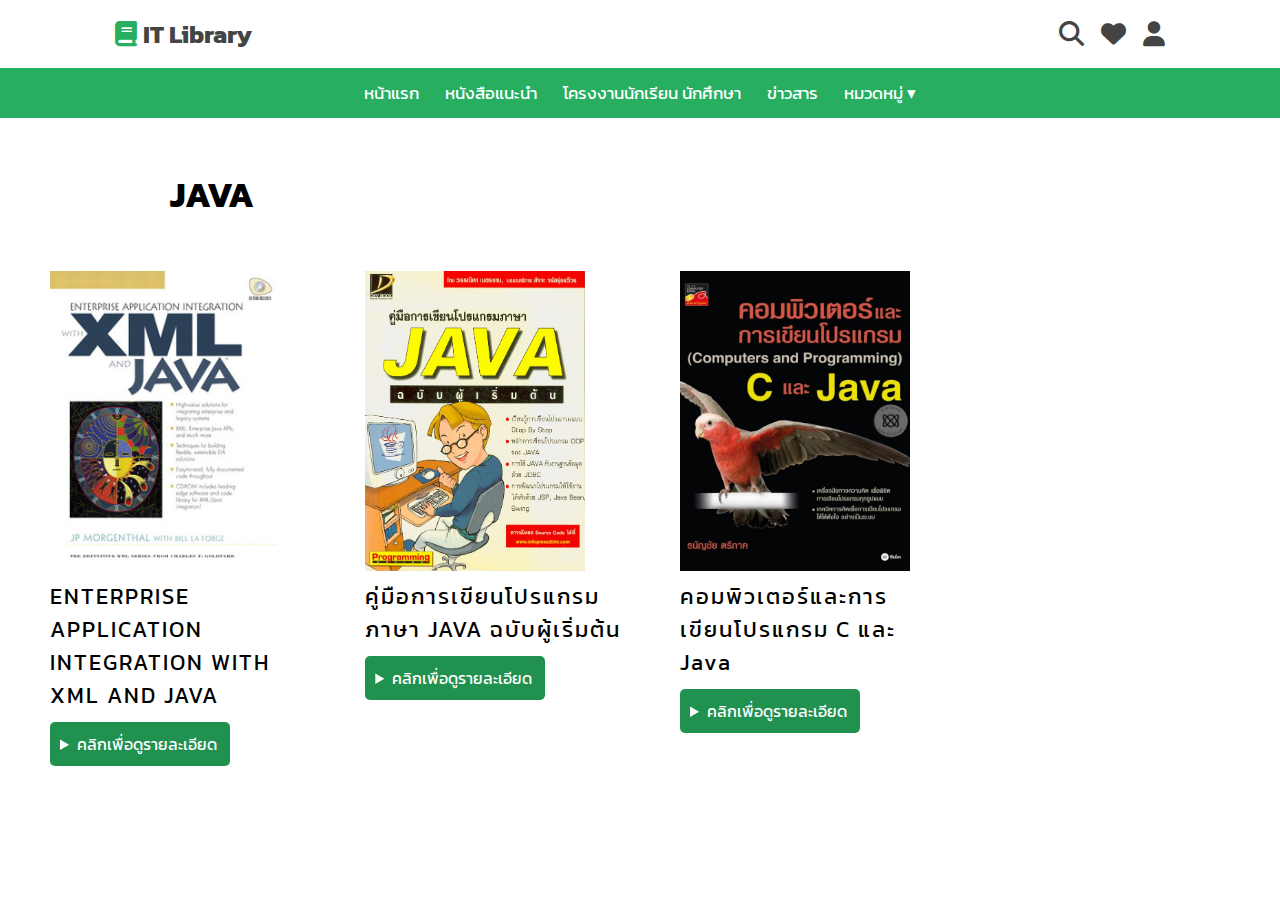
<file: class-java.html>
<!DOCTYPE html>
<html lang="en">
<head>
    <meta charset="UTF-8">
    <meta name="viewport" content="width=device-width, initial-scale=1.0">
    <link rel="stylesheet" href="https://cdn.jsdelivr.net/npm/swiper@11/swiper-bundle.min.css"/>
    <link rel="stylesheet" href="https://cdnjs.cloudflare.com/ajax/libs/font-awesome/6.6.0/css/all.min.css">
    <link rel="shortcut icon" href="image/logo3.png" type="image/x-icon">
    <title>Java</title>
    <link rel="stylesheet" href="class-page.css">
</head>
<body>
    <!--header-->
    <header class="header">
        <div class="header-1">
            <a href="index.html" class="logo"> <i class="fas fa-book">&nbsp;</i>IT library</a>
            <div class="icons">
                <div id="search-btn" class="fas fa-search"></div>
                <a href="search.html" class="fas fa-search" ></a>
                <a href="#" class="fas fa-heart"></a>
                <div id="login-btn" class="fas fa-user"></div>
            </div>
        </div>
    </header>

    <!--dropdown-->
    <ul>
      <li><a href="index.html">หน้าแรก</a></li>
      <li><a href="index.html">หนังสือแนะนำ</a></li>
      <li><a href="index.html">โครงงานนักเรียน นักศึกษา</a></li>
      <li><a href="index.html">ข่าวสาร</a></li>
      <li>
          <a href="#">หมวดหมู่ ▾</a>
          <ul class="dropdown">
            <li><a href="class-App.html">ออกแบบและพัฒนาเว็บไซต์/แอปพลิเคชั่น</a></li>
            <li><a href="class-html.html">PHP XML และ HTML</a></li>
            <li><a href="class-java.html">JAVA</a></li>
            <li><a href="class-c.html">ภาษา C</a></li>
            <li><a href="class-other.html">อื่น ๆ</a></li>
            <li><a href="class-project.html">โครงงานนักเรียนนักศึกษา</a></li>
          </ul>
      </li>
    </ul>

    <!--login-->
    <div class="login-form">

      <div id="close-login-btn" class="fas fa-times"></div>
      
      <form action="">
          <h3>sign in</h3>
          <span>username</span>
          <input type="email" name="" class="box" placeholder="enter your email" id="">
          <span>password</span>
          <input type="password" name="" class="box" placeholder="enter your password" id="">
          <div class="checkbox">
              <input type="checkbox" name="" id="remember-me">
              <label for="remember-me">remember me</label>
          </div>
          <input type="submit" value="sign in" class="btn">
          <p>forget password ? <a href="forgotpassword.html">click here</a></p>
          <p>don't have an account ? <a href="register.html">create one</a></p>
      </form>
  </div>

    <div>
        <h1>JAVA</h1>
    </div>
    
  <!--book-->
  <div class="container-fluid">
    <div class="container">

      <div class="product-list">

          <div class="product">
              <img src="image/book4.jpg">
              <h3>ENTERPRISE <br> APPLICATION <br> INTEGRATION WITH <br> XML AND JAVA</h3>
              <div>
                <details>
                  <summary>คลิกเพื่อดูรายละเอียด</summary>
                  หนังสือวางอยู่ในตู้ที่ 1 ชั้น 3
                </details>
              </div> 
          </div>

          <div class="product">
              <img src="image/book11.jpg" class="book11">
              <h3 class="text11-1">คู่มือการเขียนโปรแกรม <br> ภาษา JAVA ฉบับผู้เริ่มต้น</h3>
              <div>
                <details class="text11-2">
                  <summary>คลิกเพื่อดูรายละเอียด</summary>
                  หนังสือวางอยู่ในตู้ที่ 1 ชั้น 4
                </details>
              </div> 
          </div>

          <div class="product">
              <img src="image/book19.jpg" class="book19">
              <h3>คอมพิวเตอร์และการ <br> เขียนโปรแกรม C และ <br> Java</h3>
              <div>
                <details>
                  <summary>คลิกเพื่อดูรายละเอียด</summary>
                  หนังสือวางอยู่ในตู้ที่ 1 ชั้น 5
                </details>
              </div> 
          </div>

      </div>
    </div>
  </div>

<script src="class-page.js"></script>
</body>
</html>
</file>
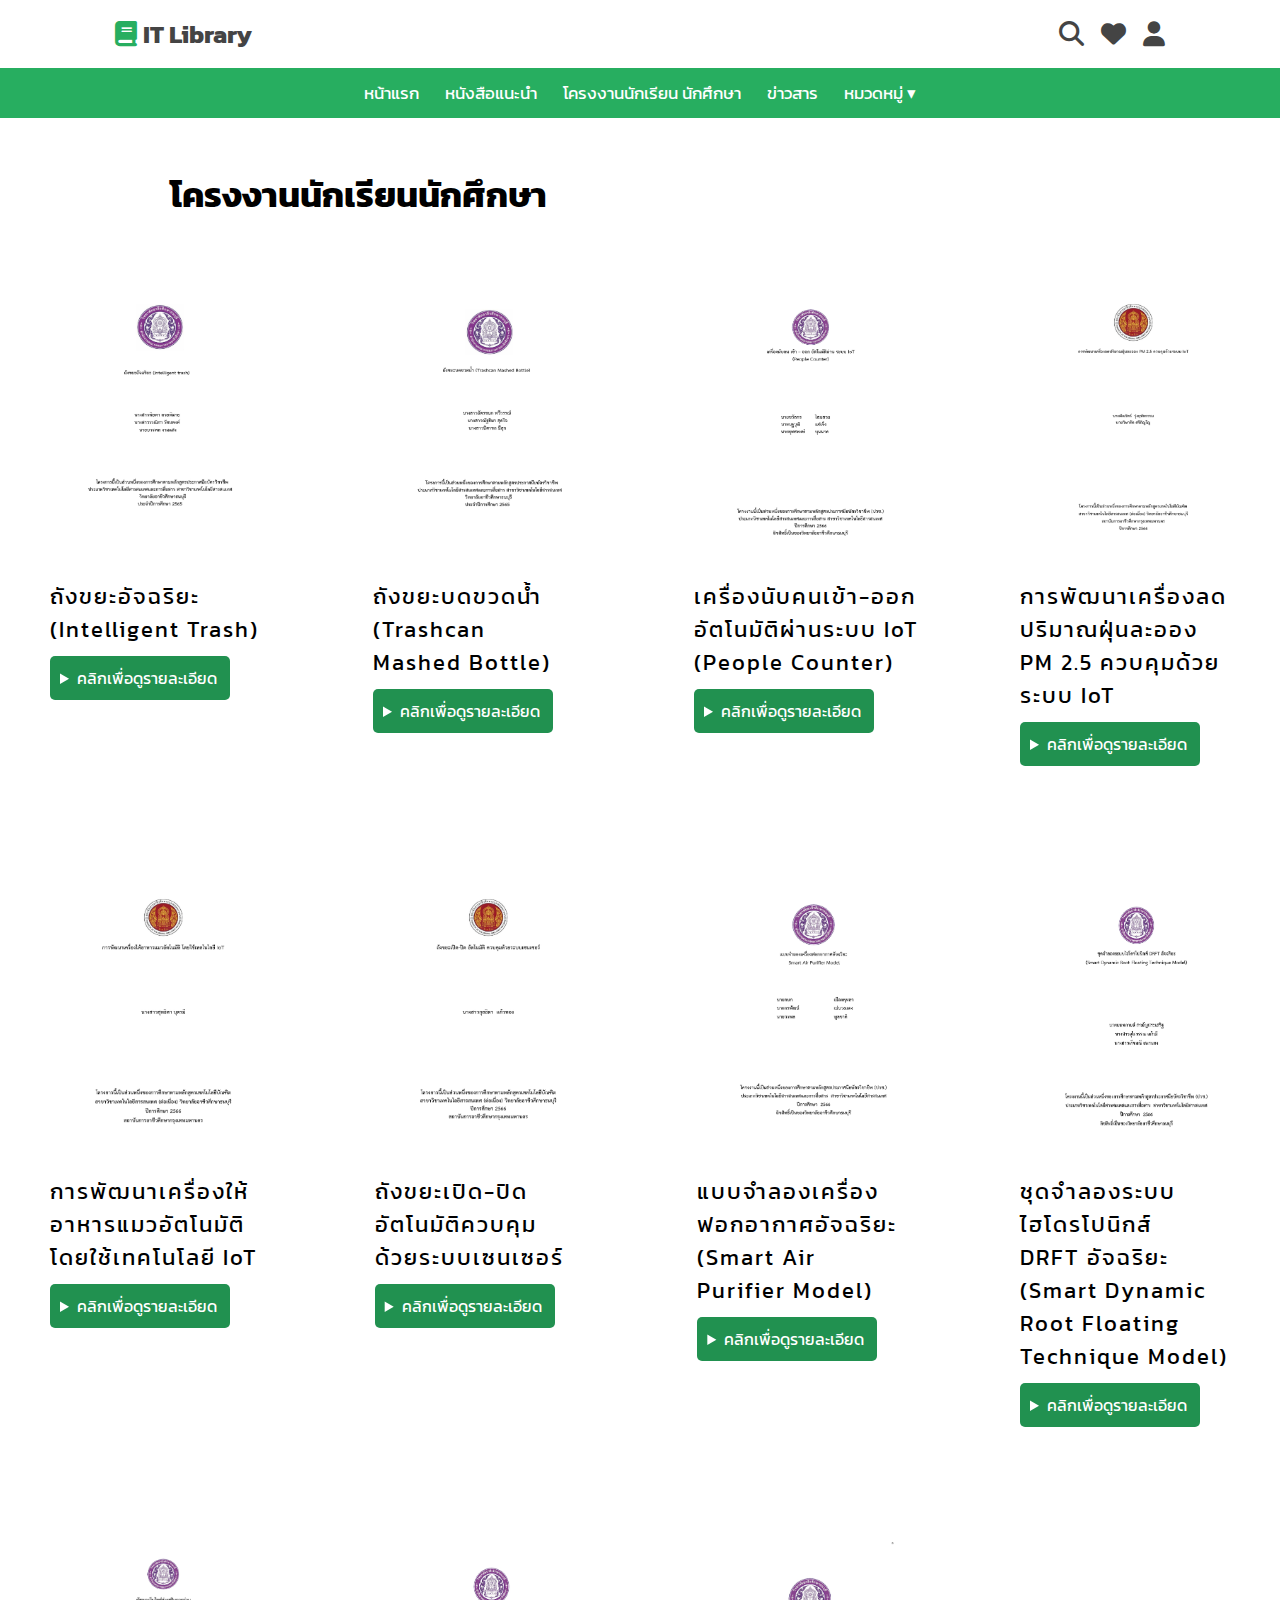
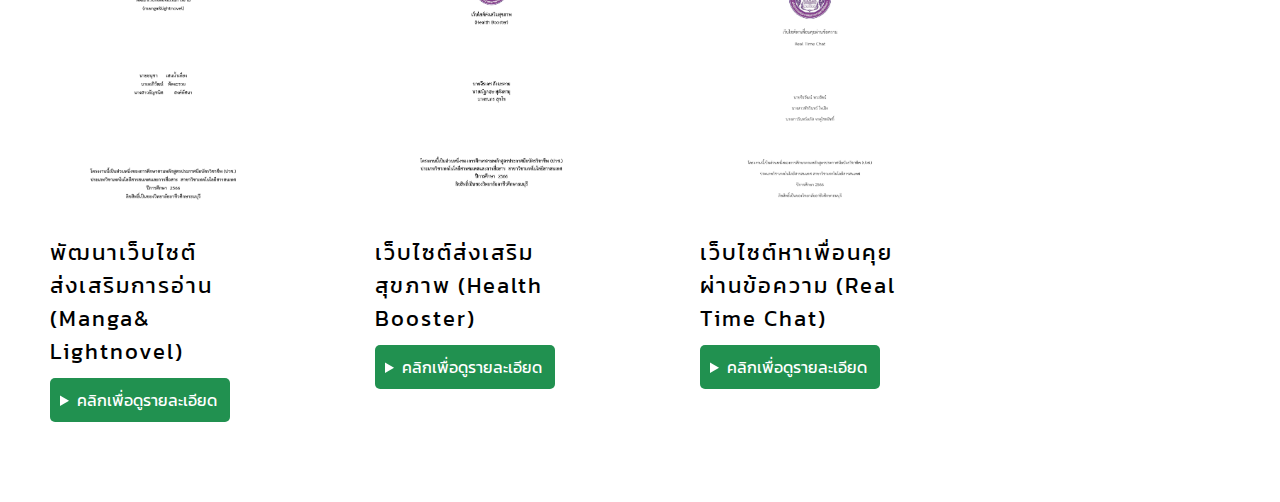
<file: class-project.html>
<!DOCTYPE html>
<html lang="en">
<head>
    <meta charset="UTF-8">
    <meta name="viewport" content="width=device-width, initial-scale=1.0">
    <title>Project</title>
    <link
    rel="stylesheet"
    href="https://cdn.jsdelivr.net/npm/swiper@11/swiper-bundle.min.css"/>
    <link rel="stylesheet" href="https://cdnjs.cloudflare.com/ajax/libs/font-awesome/6.6.0/css/all.min.css">
    <link rel="shortcut icon" href="image/logo3.png" type="image/x-icon">
    <link rel="stylesheet" href="class-page.css">
</head>
<body>
    <!--header-->
    <header class="header">
        <div class="header-1">
            <a href="index.html" class="logo"> <i class="fas fa-book">&nbsp;</i>IT library</a>
            <div class="icons">
                <div id="search-btn" class="fas fa-search"></div>
                <a href="search.html" class="fas fa-search" ></a>
                <a href="#" class="fas fa-heart"></a>
                <div id="login-btn" class="fas fa-user"></div>
            </div>
        </div>
    </header>

    <!--dropdown-->
    <ul>
      <li><a href="index.html">หน้าแรก</a></li>
      <li><a href="index.html">หนังสือแนะนำ</a></li>
      <li><a href="index.html">โครงงานนักเรียน นักศึกษา</a></li>
      <li><a href="index.html">ข่าวสาร</a></li>
        <li>
            <a href="#">หมวดหมู่ ▾</a>
            <ul class="dropdown">
              <li><a href="class-App.html">ออกแบบและพัฒนาเว็บไซต์/แอปพลิเคชั่น</a></li>
              <li><a href="class-html.html">PHP XML และ HTML</a></li>
              <li><a href="class-java.html">JAVA</a></li>
              <li><a href="class-c.html">ภาษา C</a></li>
              <li><a href="class-other.html">อื่น ๆ</a></li>
              <li><a href="class-project.html">โครงงานนักเรียนนักศึกษา</a></li>
            </ul>
        </li>
    </ul>

    <!--login-->
    <div class="login-form">

        <div id="close-login-btn" class="fas fa-times"></div>
        
        <form action="">
            <h3>sign in</h3>
            <span>username</span>
            <input type="email" name="" class="box" placeholder="enter your email" id="">
            <span>password</span>
            <input type="password" name="" class="box" placeholder="enter your password" id="">
            <div class="checkbox">
                <input type="checkbox" name="" id="remember-me">
                <label for="remember-me">remember me</label>
            </div>
            <input type="submit" value="sign in" class="btn">
            <p>forget password ? <a href="forgotpassword.html">click here</a></p>
            <p>don't have an account ? <a href="register.html">create one</a></p>
        </form>
    </div>

    <div>
      <h1>โครงงานนักเรียนนักศึกษา</h1>
    </div>
    
  <!--book-->
  <div class="container-fluid">
    <div class="container">

      <div class="product-list">

          <div class="product">
              <img src="image/ปก1.jpg" class="project1">
              <h3>ถังขยะอัจฉริยะ <br> (Intelligent trash)</h3>
              <div>
                <details>
                  <summary>คลิกเพื่อดูรายละเอียด</summary>
                    หนังสือวางอยู่ในตู้ที่ 3 ชั้น 2
                    <br>
                    คลิกเพื่อ 
                  <a href="projectdetalis/โครงงานถังขยะอัจฉริยะ.pdf" download>download</a>
                </details>
              </div> 
          </div>

          <div class="product">
              <img src="image/ปก2.jpg" class="project2">
              <h3 class="textpro2-1">ถังขยะบดขวดน้ำ <br> (Trashcan <br> Mashed Bottle)</h3>
              <div>
                <details class="textpro2-2">
                  <summary>คลิกเพื่อดูรายละเอียด</summary>
                    หนังสือวางอยู่ในตู้ที่ 3 ชั้น 2
                    <br>
                    คลิกเพื่อ 
                  <a href="projectdetalis/โครงงานถังขยะบดขวดน้ำ.pdf" download> download</a>
                </details>
              </div>  
          </div>

          <div class="product">
            <img src="image/ปก3.jpg" class="project3">
            <h3 class="textpro3-1">เครื่องนับคนเข้า-ออก <br> อัตโนมัติผ่านระบบ IoT <br> (People Counter)</h3>
            <div>
              <details class="textpro3-2">
                <summary>คลิกเพื่อดูรายละเอียด</summary>
                  หนังสือวางอยู่ในตู้ที่ 3 ชั้น 2
                  <br>
                  คลิกเพื่อ 
                <a href="projectdetalis/โครงงานเครื่องนับคน เข้า-ออก อัตโนมัติ ผ่านระบบ IoT.pdf" download> download</a>
              </details>
            </div>  
          </div>

        <div class="product">
          <img src="image/ปก4.jpg" class="project4">
          <h3 class="textpro4-1">การพัฒนาเครื่องลด <br> ปริมาณฝุ่นละออง <br> PM 2.5 ควบคุมด้วย <br> ระบบ IoT </h3>
          <div>
            <details class="textpro4-2">
              <summary>คลิกเพื่อดูรายละเอียด</summary>
                หนังสือวางอยู่ในตู้ที่ 3 ชั้น 2
                <br>
                คลิกเพื่อ 
              <a href="projectdetalis/โครงงานเครื่องลดปริมาณฝุ่นละออง PM2.5.pdf" download> download</a>
            </details>
          </div>  
        </div>

      <div class="product">
        <img src="image/ปก5.jpg" class="project5">
        <h3>การพัฒนาเครื่องให้ <br> อาหารแมวอัตโนมัติ <br> โดยใช้เทคโนโลยี IoT</h3>
        <div>
          <details>
            <summary>คลิกเพื่อดูรายละเอียด</summary>
              หนังสือวางอยู่ในตู้ที่ 3 ชั้น 2
              <br>
              คลิกเพื่อ 
            <a href="projectdetalis/โครงงานเครื่องให้อาหารเเมวอัตโนมัติ โดยใช้เทคโนโลยี IoT.pdf" download> download</a>
          </details>
        </div>  
      </div>

      <div class="product">
        <img src="image/ปก6.jpg" class="project6">
        <h3 class="textpro6-1">ถังขยะเปิด-ปิด <br> อัตโนมัติควบคุม <br> ด้วยระบบเซนเซอร์ </h3>
        <div>
          <details class="textpro6-2">
            <summary>คลิกเพื่อดูรายละเอียด</summary>
              หนังสือวางอยู่ในตู้ที่ 3 ชั้น 2
              <br>
              คลิกเพื่อ 
            <a href="projectdetalis/โครงงานถังขยะเปิด ปิด อัตโนมัติ ด้วยระบบเซนเซอร์.pdf" download> download</a>
          </details>
        </div>  
      </div>

      <div class="product">
        <img src="image/ปก7.jpg" class="project7">
        <h3 class="textpro7-1">แบบจำลองเครื่อง <br> ฟอกอากาศอัจฉริยะ <br> (Smart Air <br> Purifier Model)</h3>
        <div>
          <details class="textpro7-2">
            <summary>คลิกเพื่อดูรายละเอียด</summary>
              หนังสือวางอยู่ในตู้ที่ 3 ชั้น 2
              <br>
              คลิกเพื่อ 
            <a href="projectdetalis/โครงงานแบบจำลองเครื่องฟอกอากาศอัจฉริยะ.pdf" download> download</a>
          </details>
        </div>  
      </div>

      <div class="product">
        <img src="image/ปก8.jpg" class="project8">
        <h3 class="textpro8-1">ชุดจําลองระบบ <br> ไฮโดรโปนิกส์ <br> DRFT อัจฉริยะ <br> (Smart Dynamic <br> Root Floating <br> Technique Model) </h3>
        <div>
          <details class="textpro8-2">
            <summary>คลิกเพื่อดูรายละเอียด</summary>
              หนังสือวางอยู่ในตู้ที่ 3 ชั้น 2
              <br>
              คลิกเพื่อ 
            <a href="projectdetalis/โครงงานแบบจำลองไฮโดรโปรนิกส์.pdf" download> download</a>
          </details>
        </div>  
      </div>

      <div class="product">
        <img src="image/ปก9.jpg" class="project9">
        <h3>พัฒนาเว็บไซต์ <br> ส่งเสริมการอ่าน <br> (manga& <br> lightnovel) </h3>
        <div>
          <details>
            <summary>คลิกเพื่อดูรายละเอียด</summary>
              หนังสือวางอยู่ในตู้ที่ 3 ชั้น 2
              <br>
              คลิกเพื่อ 
            <a href="projectdetalis/โครงงานเว็บไซต์ส่งเสริมการอ่าน.pdf" download> download</a>
          </details>
        </div>  
      </div>

      <div class="product">
        <img src="image/ปก10.jpg" class="project10">
        <h3 class="textpro10-1">เว็บไซต์ส่งเสริม <br> สุขภาพ (Health <br> Booster) </h3>
        <div>
          <details class="textpro10-2">
            <summary>คลิกเพื่อดูรายละเอียด</summary>
              หนังสือวางอยู่ในตู้ที่ 3 ชั้น 2
              <br>
              คลิกเพื่อ 
            <a href="projectdetalis/โครงงานเว็บไซต์ส่งเสริมสุขภาพ.pdf" download> download</a>
          </details>
        </div>  
      </div>

      <div class="product">
        <img src="image/ปก11.jpg" class="project11">
        <h3 class="textpro11-1">เว็บไซต์หาเพื่อนคุย <br> ผ่านข้อความ (Real <br> Time Chat)</h3>
        <div>
          <details class="textpro11-2">
            <summary>คลิกเพื่อดูรายละเอียด</summary>
              หนังสือวางอยู่ในตู้ที่ 3 ชั้น 2
              <br>
              คลิกเพื่อ 
            <a href="projectdetalis/โครงงานเว็บไซต์หาเพื่อนคุยผ่านข้อความ.pdf" download> download</a>
          </details>
        </div>  
      </div>

      </div>
    </div>
  </div>

<script src="class-page.js"></script>
</body>
</html>
</file>
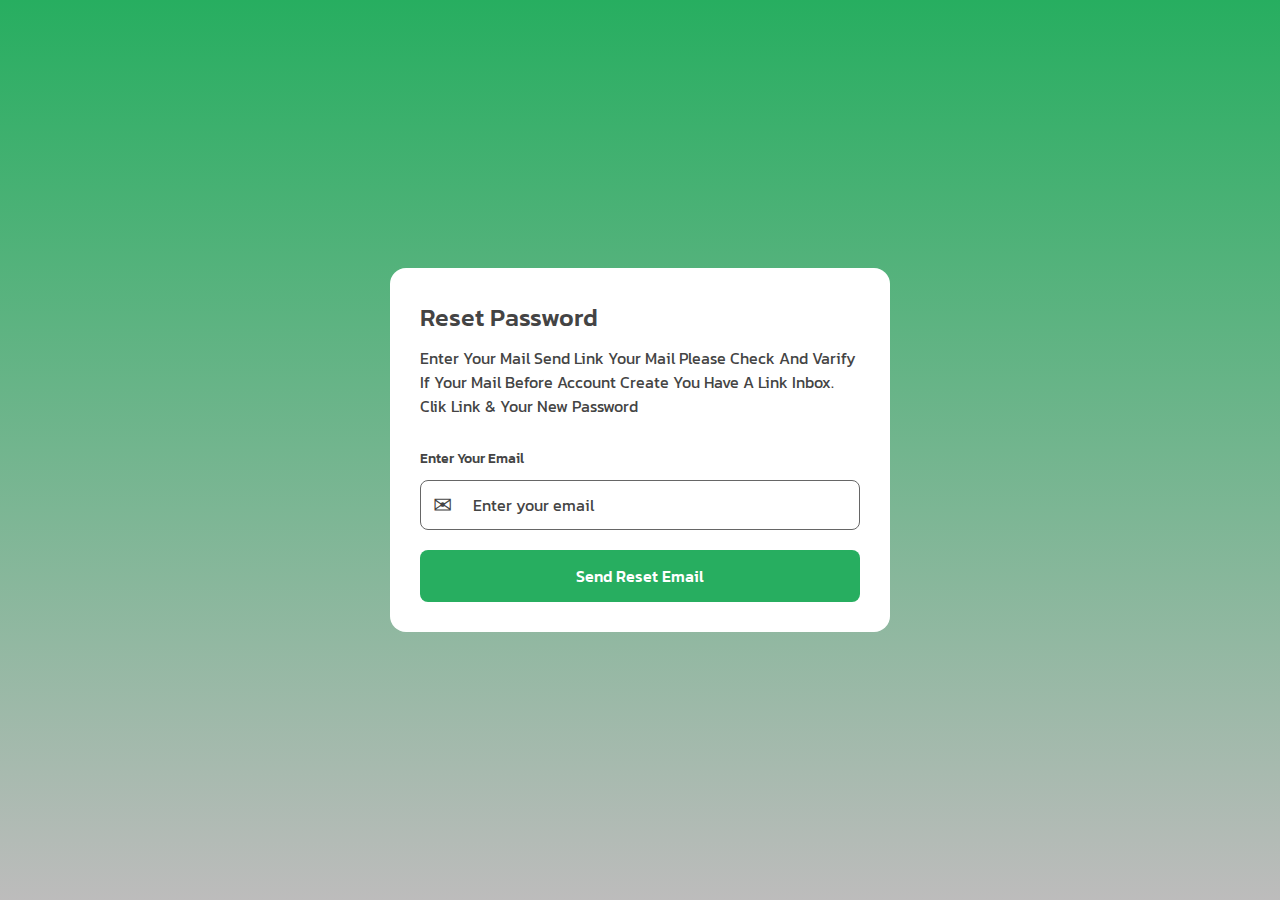
<file: forgotpassword.html>
<!DOCTYPE html>
<html lang="en">
<head>
    <meta charset="UTF-8">
    <meta name="viewport" content="width=device-width, initial-scale=1.0">
    <link rel="shortcut icon" href="image/logo3.png" type="image/x-icon">
    <link rel="stylesheet" href="forgotpassword.css">
    <title>Reset Password</title>
    
</head>
<body>
    <div class="wrapper">
        <div class="container">
            <div class="title-section">
                <h2 class="title">Reset Password</h2>
                <p class="para">Enter your mail send link your mail please check and varify  if your mail before account create you have a link inbox. Clik link & your New Password</p>
            </div>
            <form action="" class="form">
                <div class="input-group">
                    <label for="" class="label-title">Enter Your Email</label>
                    <input type="email" name="email" placeholder="Enter your email">
                    <span class="icon">&#9993;</span>
                </div>

                <div class="input-group">
                    <button class="submit-btn" type="submit">Send Reset Email</button>
                </div>
            </form>
        </div>
    </div>
</body>
</html>
</file>
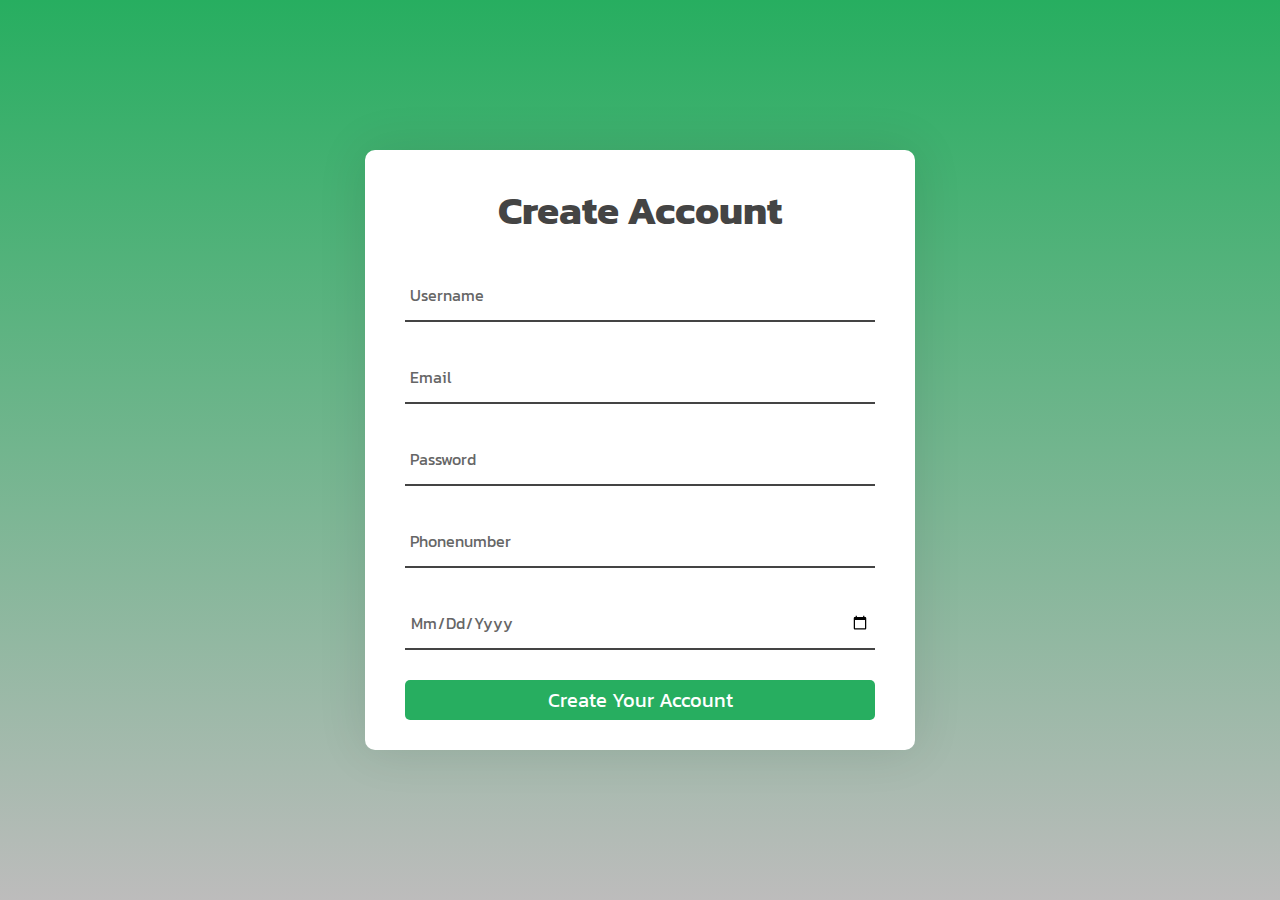
<file: register.html>
<!DOCTYPE html>
<html lang="en">
<head>
    <meta charset="UTF-8">
    <meta name="viewport" content="width=device-width, initial-scale=1.0">
    <link rel="stylesheet" href="https://cdnjs.cloudflare.com/ajax/libs/font-awesome/6.6.0/css/all.min.css">
    <link href='https://unpkg.com/boxicons@2.1.4/css/boxicons.min.css' rel='stylesheet'>
    <link rel="shortcut icon" href="/login/img/icon1.png" type="image/x-icon">
    <link rel="shortcut icon" href="image/logo3.png" type="image/x-icon">
    <link rel="stylesheet" type="text/css" href="register.css">
    <title>Create Account</title>
</head>
<body>
    <div class="wrapper">
        <div class="form-wrapper sign-in">
            <form id="form" onsubmit="return validateForm();" action="index.html">
                <h3>create account</h3>
                <div class="input-group">
                    <input type="text" id="username" required>
                    <label for="">Username</label>
                </div>
                <div class="input-group">
                  <input type="email" id="email" required>
                  <label for="">Email</label>
              </div>
                <div class="input-group">
                    <input type="password" id="password" required>
                    <label for="">Password</label>
                </div>
                <div class="input-group">
                  <input type="tel" id="email" required>
                  <label for="">Phonenumber</label>
              </div>
              <div class="input-group">
                <input type="date" id="email" required>
                <label for=""></label>
            </div>
                <a href="home.html"><button type="submit">Create your account</button></a>
            </form>
        </div>
    </div>

    <script src="register.js"></script>
</body>
</html>
</file>
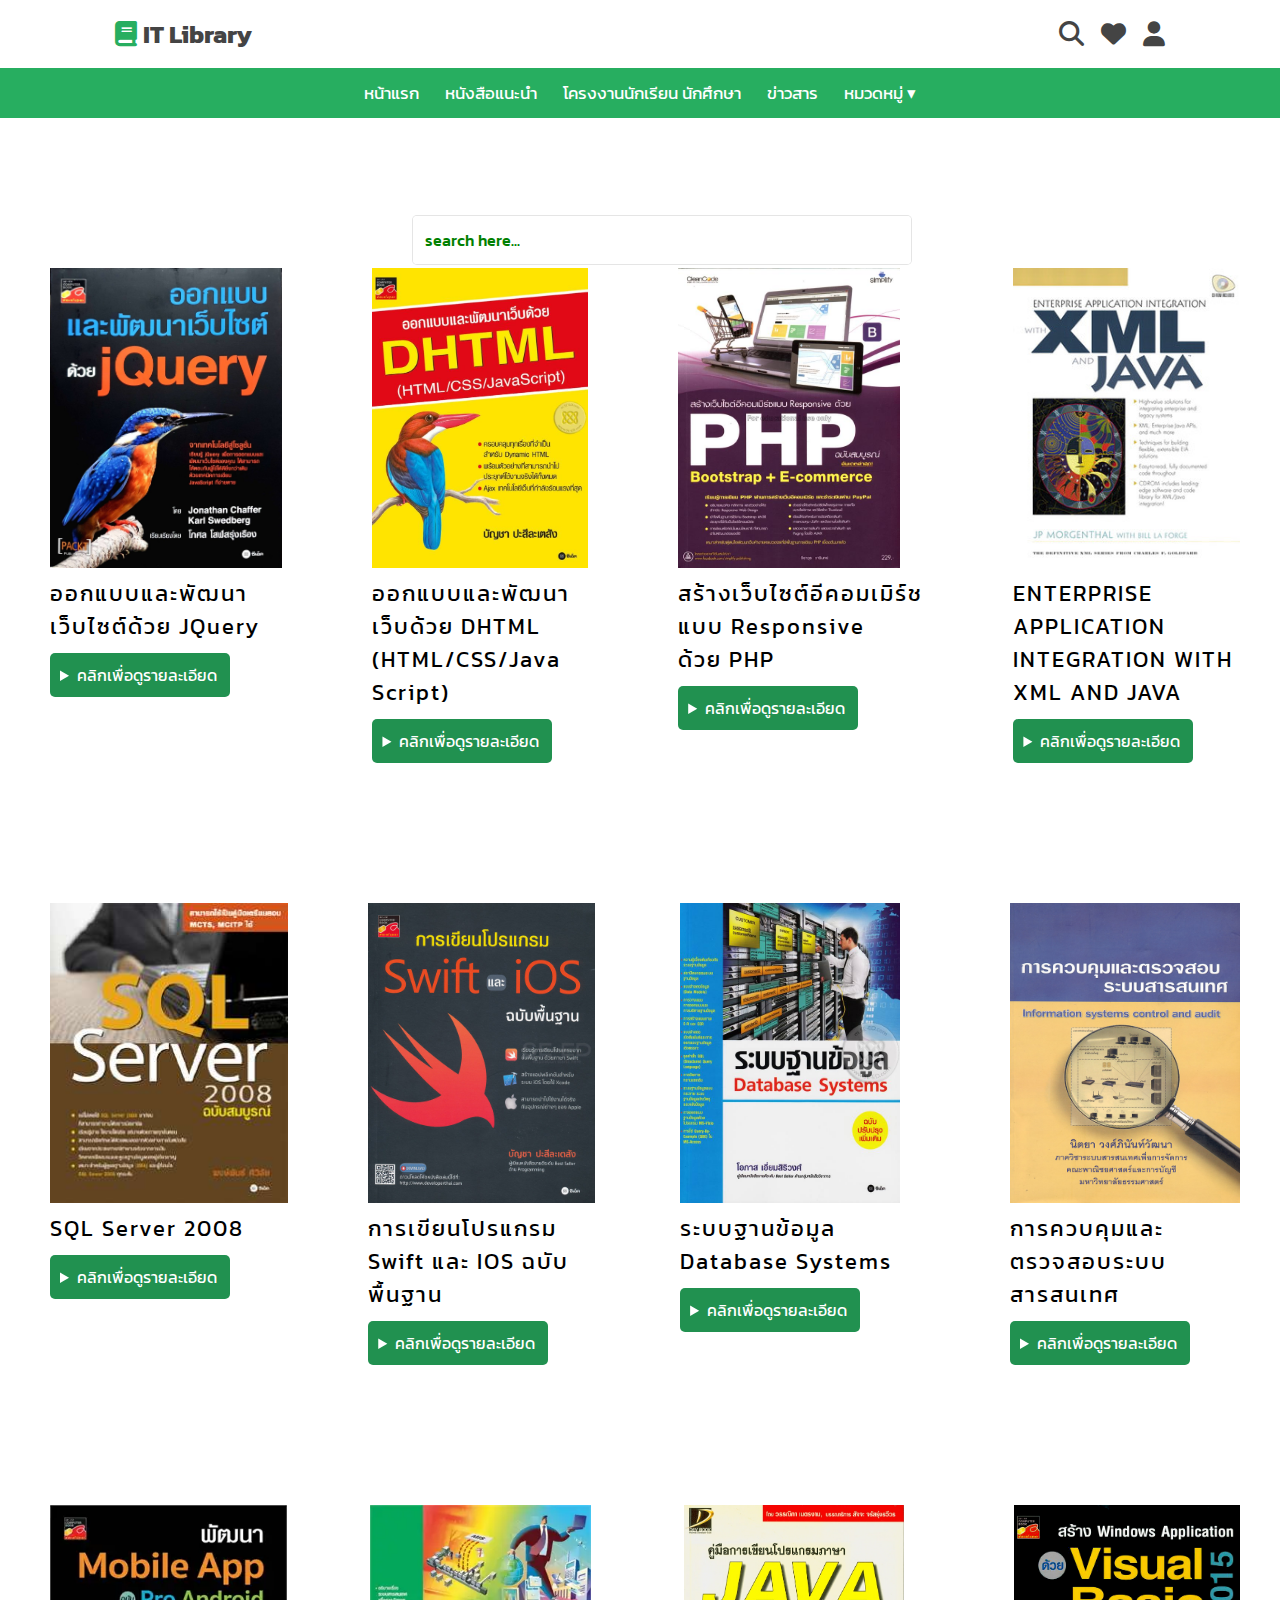
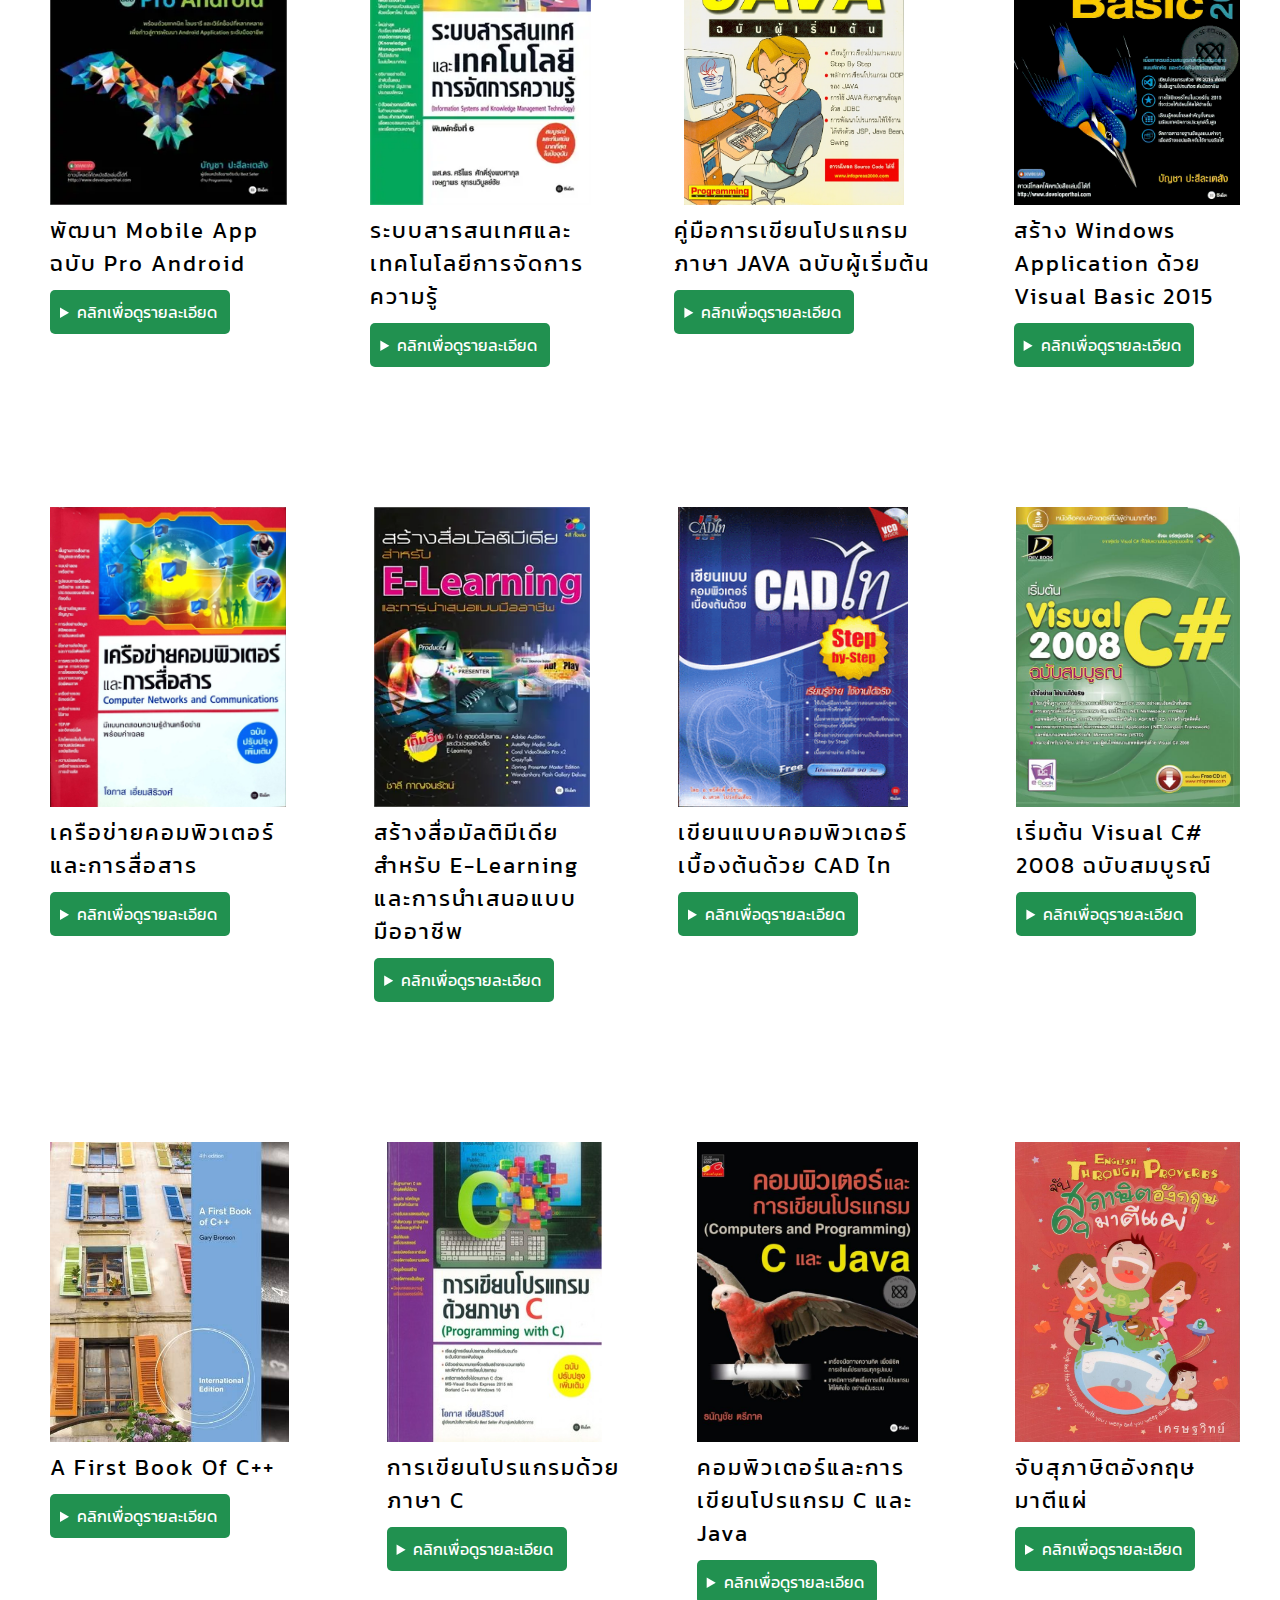
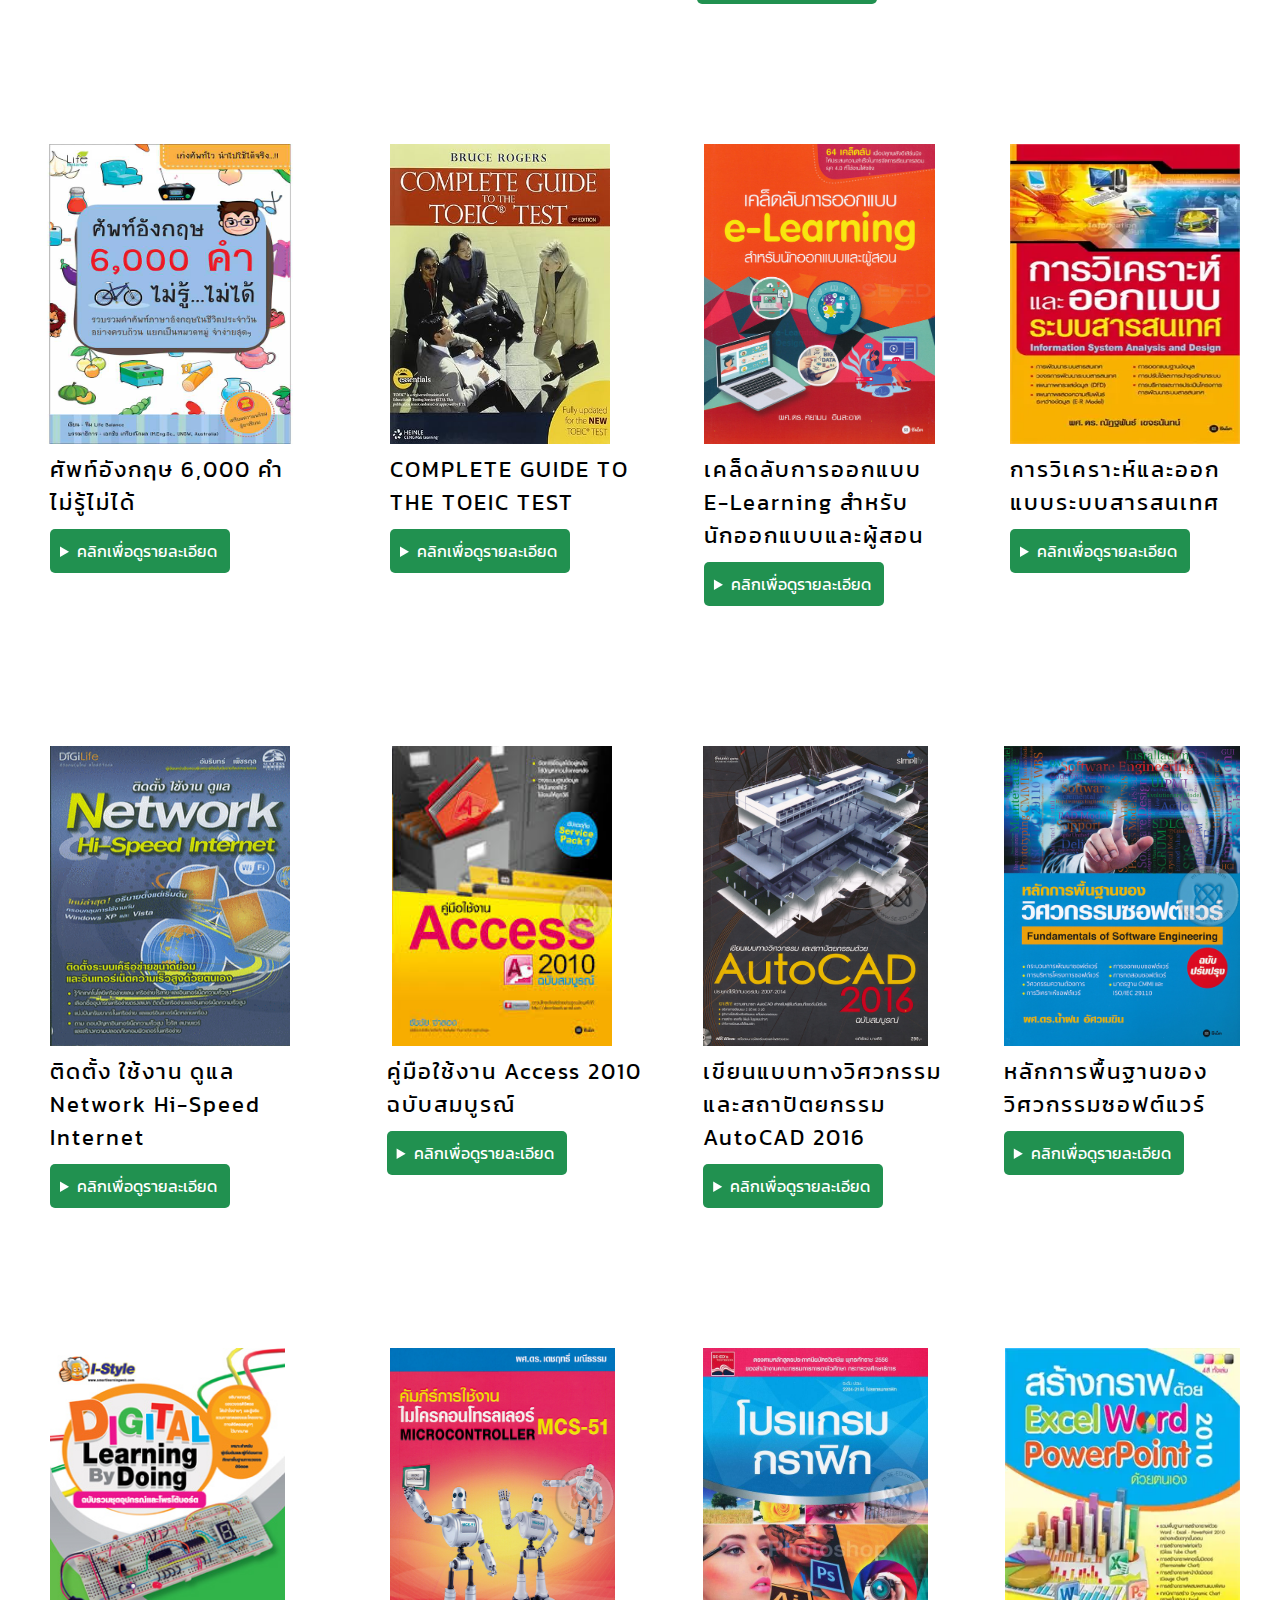
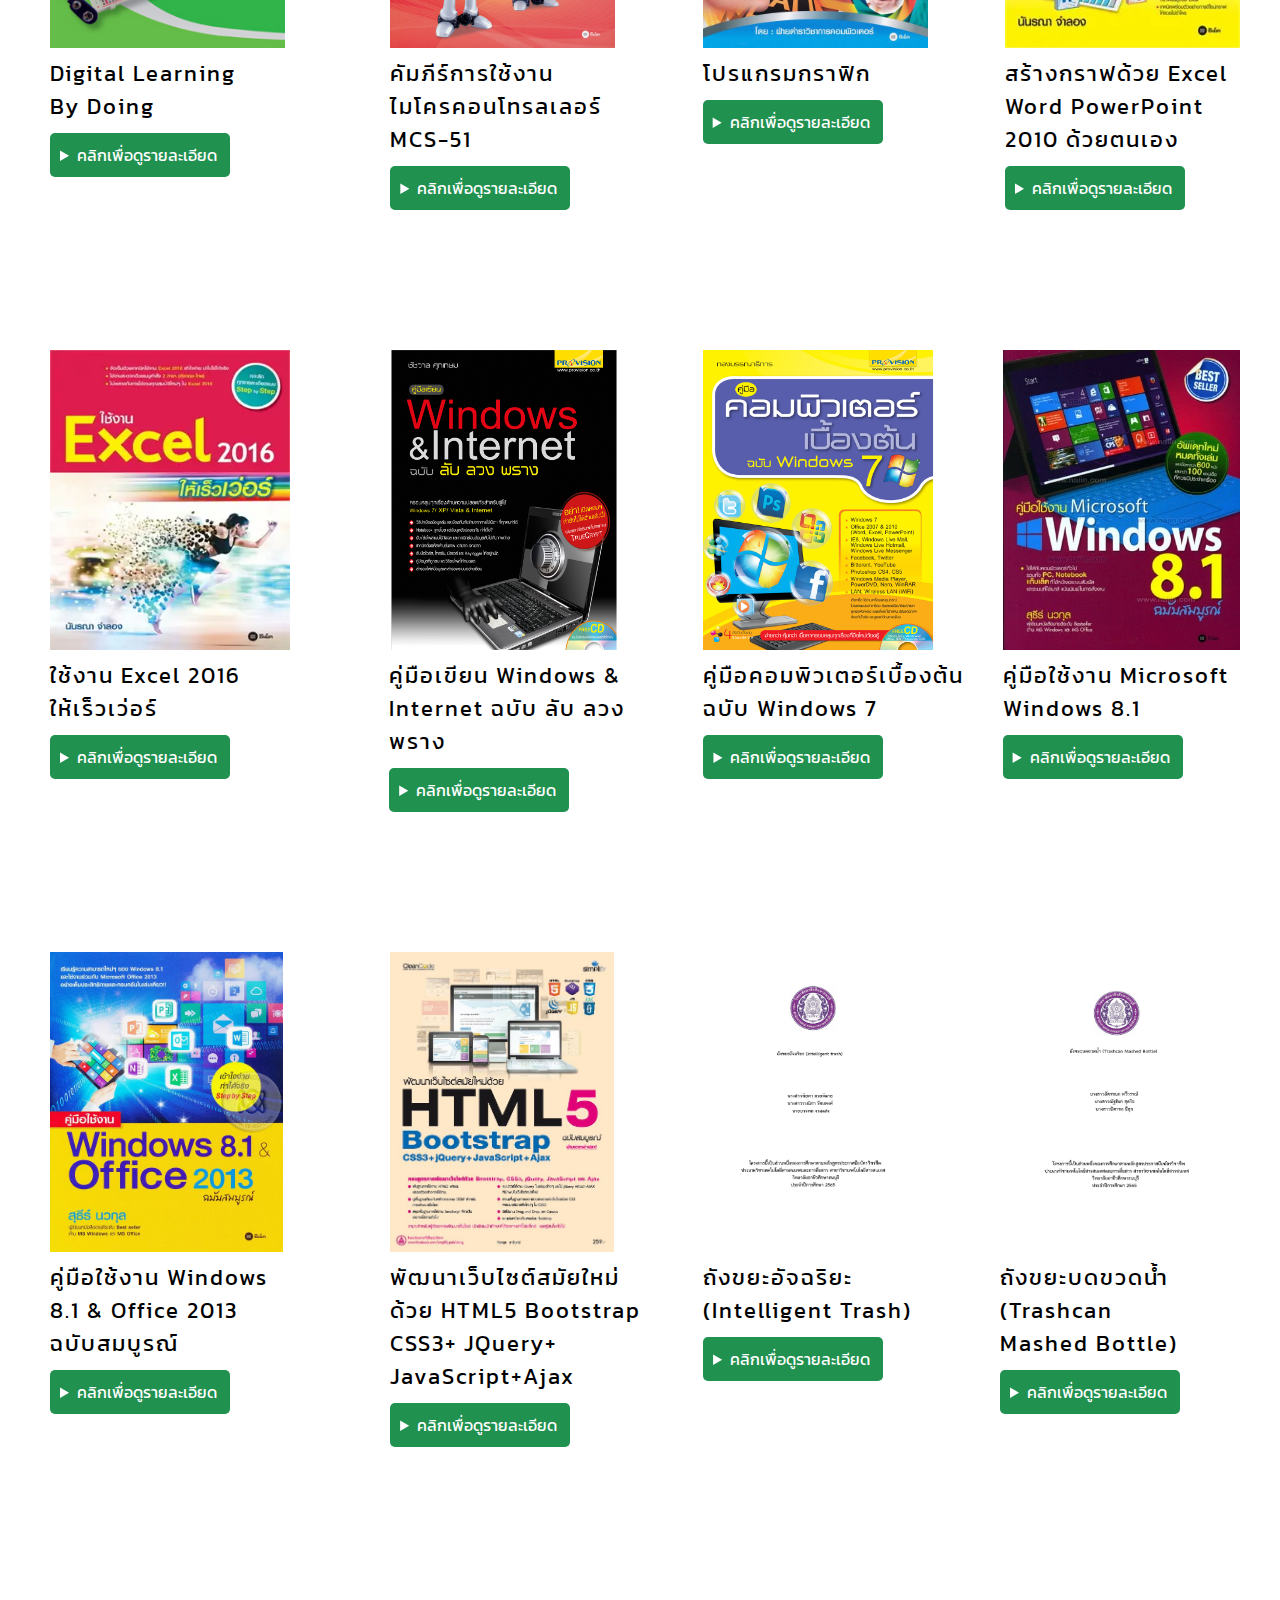
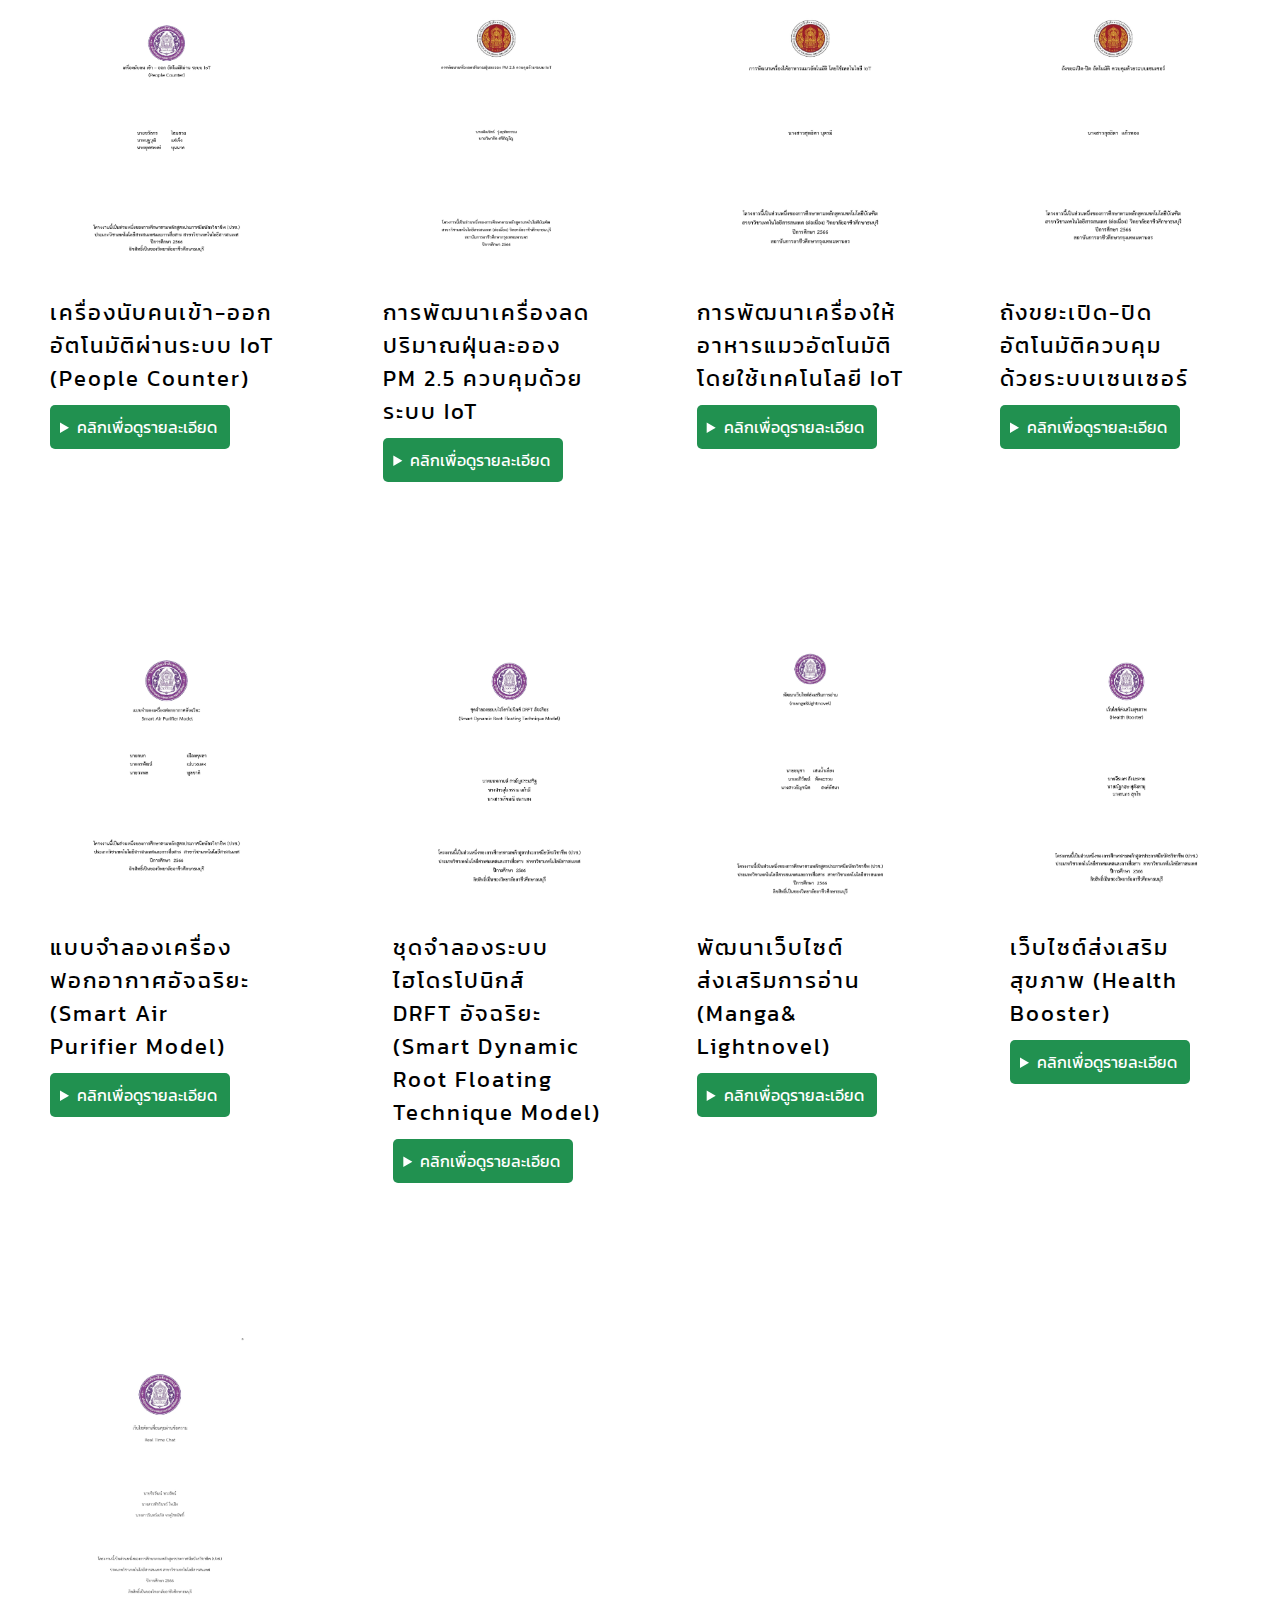
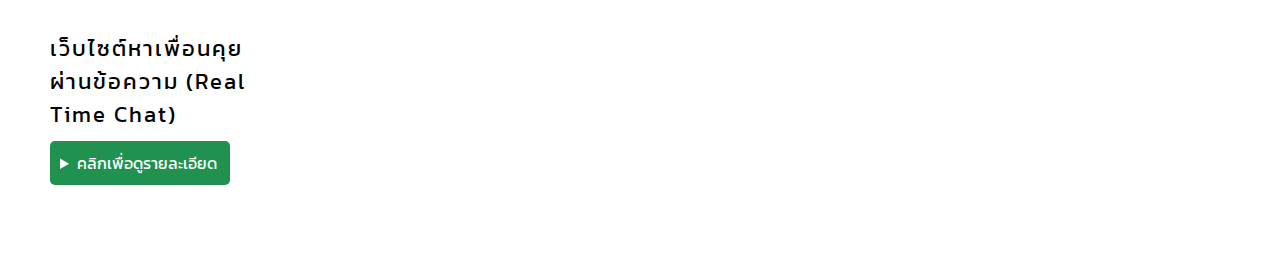
<file: search.html>
<!DOCTYPE html>
<html lang="en">
<head>
    <meta charset="UTF-8">
    <meta name="viewport" content="width=device-width, initial-scale=1.0">
    <title>Search</title>
    <link
    rel="stylesheet"
    href="https://cdn.jsdelivr.net/npm/swiper@11/swiper-bundle.min.css"/>
    <link rel="stylesheet" href="https://cdnjs.cloudflare.com/ajax/libs/font-awesome/6.6.0/css/all.min.css">
    <link rel="shortcut icon" href="image/logo3.png" type="image/x-icon">
    <link rel="stylesheet" href="search.css">
</head>
<body>
    <!--header-->
    <header class="header">
        <div class="header-1">
            <a href="index.html" class="logo"> <i class="fas fa-book">&nbsp;</i>IT library</a>
            <div class="icons">
                <div id="search-btn" class="fas fa-search"></div>
                <a href="search.html" class="fas fa-search" ></a>
                <a href="#" class="fas fa-heart"></a>
                <div id="login-btn" class="fas fa-user"></div>
            </div>
        </div>
    </header>

    <ul>
        <li><a href="index.html">หน้าแรก</a></li>
        <li><a href="index.html">หนังสือแนะนำ</a></li>
        <li><a href="index.html">โครงงานนักเรียน นักศึกษา</a></li>
        <li><a href="index.html">ข่าวสาร</a></li>
        <li>
            <a href="#">หมวดหมู่ ▾</a>
            <ul class="dropdown">
                <li><a href="class-App.html">ออกแบบและพัฒนาเว็บไซต์/แอปพลิเคชั่น</a></li>
                <li><a href="class-html.html">PHP XML และ HTML</a></li>
                <li><a href="class-java.html">JAVA</a></li>
                <li><a href="class-c.html">ภาษา C</a></li>
                <li><a href="class-other.html">อื่น ๆ</a></li>
                <li><a href="class-project.html">โครงงานนักเรียนนักศึกษา</a></li>
            </ul>
        </li>
    </ul>

    <!--login-->
    <div class="login-form">

        <div id="close-login-btn" class="fas fa-times"></div>
        
        <form action="">
            <h3>sign in</h3>
            <span>username</span>
            <input type="email" name="" class="box" placeholder="enter your email" id="">
            <span>password</span>
            <input type="password" name="" class="box" placeholder="enter your password" id="">
            <div class="checkbox">
                <input type="checkbox" name="" id="remember-me">
                <label for="remember-me">remember me</label>
            </div>
            <input type="submit" value="sign in" class="btn">
            <p>forget password ? <a href="forgotpassword.html">click here</a></p>
            <p>don't have an account ? <a href="register.html">create one</a></p>
        </form>
    </div>

    <!--search+book-->
    <div class="container-fluid">
        <div class="container">

            <div class="search">
                <input type="text" name="" id="find" placeholder="search here..." onkeyup="search()">
            </div>
    
            <div class="product-list">
                <div class="product">
                    <img src="image/book1.jpg">
                    <h3>ออกแบบและพัฒนา <br> เว็บไซต์ด้วย jQuery</h3>
                    <div>
                        <details>
                          <summary>คลิกเพื่อดูรายละเอียด</summary>
                          หนังสือวางอยู่ในตู้ที่ 1 ชั้น 3
                        </details>
                    </div>
                </div>
    
                <div class="product">
                    <img src="image/book2.jpg">
                    <h3>ออกแบบและพัฒนา <br> เว็บด้วย DHTML <br> (HTML/CSS/Java <br>Script)</h3>
                    <div>
                        <details>
                          <summary>คลิกเพื่อดูรายละเอียด</summary>
                          หนังสือวางอยู่ในตู้ที่ 1 ชั้น 3
                        </details>
                    </div>
                </div>
    
                <div class="product">
                    <img src="image/book3.jpg">
                    <h3>สร้างเว็บไซต์อีคอมเมิร์ช <br> แบบ Responsive <br> ด้วย PHP</h3>
                    <div>
                        <details>
                          <summary>คลิกเพื่อดูรายละเอียด</summary>
                          หนังสือวางอยู่ในตู้ที่ 1 ชั้น 3
                        </details>
                    </div>
                </div>
    
                <div class="product">
                    <img src="image/book4.jpg">
                    <h3>ENTERPRISE <br> APPLICATION <br> INTEGRATION WITH <br> XML AND JAVA</h3>
                    <div>
                        <details>
                          <summary>คลิกเพื่อดูรายละเอียด</summary>
                          หนังสือวางอยู่ในตู้ที่ 1 ชั้น 3
                        </details>
                    </div>
                </div>

                <div class="product">
                    <img src="image/book5.jpg" class="book5">
                    <h3>SQL Server 2008</h3>
                    <div>
                        <details>
                          <summary>คลิกเพื่อดูรายละเอียด</summary>
                          หนังสือวางอยู่ในตู้ที่ 1 ชั้น 3
                        </details>
                    </div>
                </div>
    
                <div class="product">
                    <img src="image/book6.jpg" class="book6">
                    <h3 class="text6-1">การเขียนโปรแกรม <br>Swift และ iOS ฉบับ <br> พื้นฐาน</h3>
                    <div>
                        <details class="text6-2">
                          <summary>คลิกเพื่อดูรายละเอียด</summary>
                          หนังสือวางอยู่ในตู้ที่ 1 ชั้น 2
                        </details>
                    </div>
                </div>
    
                <div class="product">
                    <img src="image/book7.jpg" class="book7">
                    <h3 class="text7-1">ระบบฐานข้อมูล <br> Database Systems</h3>
                    <div>
                        <details class="text7-2">
                          <summary>คลิกเพื่อดูรายละเอียด</summary>
                          หนังสือวางอยู่ในตู้ที่ 1 ชั้น 3
                        </details>
                    </div>
                </div>
    
                <div class="product">
                    <img src="image/book8.jpg" class="book8">
                    <h3 class="text8-1">การควบคุมและ <br> ตรวจสอบระบบ <br> สารสนเทศ</h3>
                    <div>
                        <details class="text8-2">
                          <summary>คลิกเพื่อดูรายละเอียด</summary>
                          หนังสือวางอยู่ในตู้ที่ 1 ชั้น 2
                        </details>
                    </div>
                </div>

                <div class="product">
                    <img src="image/book9.jpg">
                    <h3>พัฒนา Mobile App <br> ฉบับ Pro Android</h3>
                    <div>
                        <details>
                          <summary>คลิกเพื่อดูรายละเอียด</summary>
                          หนังสือวางอยู่ในตู้ที่ 1 ชั้น 2
                        </details>
                    </div>
                </div>

                <div class="product">
                    <img src="image/book10.jpg">
                    <h3>ระบบสารสนเทศและ <br> เทคโนโลยีการจัดการ <br> ความรู้</h3>
                    <div>
                        <details>
                          <summary>คลิกเพื่อดูรายละเอียด</summary>
                          หนังสือวางอยู่ในตู้ที่ 1 ชั้น 2
                        </details>
                    </div>
                </div>

                <div class="product">
                    <img src="image/book11.jpg" class="book12">
                    <h3>คู่มือการเขียนโปรแกรม <br> ภาษา JAVA ฉบับผู้เริ่มต้น</h3>
                    <div>
                        <details>
                          <summary>คลิกเพื่อดูรายละเอียด</summary>
                          หนังสือวางอยู่ในตู้ที่ 1 ชั้น 4
                        </details>
                    </div>
                </div>

                <div class="product">
                    <img src="image/book12.jpg">
                    <h3>สร้าง Windows <br> Application ด้วย <br> Visual Basic 2015</h3>
                    <div>
                        <details>
                          <summary>คลิกเพื่อดูรายละเอียด</summary>
                          หนังสือวางอยู่ในตู้ที่ 1 ชั้น 4
                        </details>
                    </div>
                </div>

                <div class="product">
                    <img src="image/book13.jpg">
                    <h3>เครือข่ายคอมพิวเตอร์ <br> และการสื่อสาร</h3>
                    <div>
                        <details>
                          <summary>คลิกเพื่อดูรายละเอียด</summary>
                          หนังสือวางอยู่ในตู้ที่ 1 ชั้น 4
                        </details>
                    </div>
                </div>

                <div class="product">
                    <img src="image/book14.jpg">
                    <h3>สร้างสื่อมัลติมีเดีย <br> สำหรับ E-Learning <br> และการนำเสนอแบบ <br>มืออาชีพ</h3>
                    <div>
                        <details>
                          <summary>คลิกเพื่อดูรายละเอียด</summary>
                          หนังสือวางอยู่ในตู้ที่ 1 ชั้น 4
                        </details>
                    </div>
                </div>

                <div class="product">
                    <img src="image/book15.gif" class="book15">
                    <h3>เขียนแบบคอมพิวเตอร์ <br> เบื้องต้นด้วย CAD ไท</h3>
                    <div>
                        <details>
                          <summary>คลิกเพื่อดูรายละเอียด</summary>
                          หนังสือวางอยู่ในตู้ที่ 2 ชั้น 1
                        </details>
                    </div>
                </div>

                <div class="product">
                    <img src="image/book16.jpg">
                    <h3>เริ่มต้น Visual C# <br> 2008 ฉบับสมบูรณ์</h3>
                    <div>
                        <details>
                          <summary>คลิกเพื่อดูรายละเอียด</summary>
                          หนังสือวางอยู่ในตู้ที่ 1 ชั้น 5
                        </details>
                    </div>
                </div>

                <div class="product">
                    <img src="image/book17.jpg">
                    <h3>A First Book of C++</h3>
                    <div>
                        <details>
                          <summary>คลิกเพื่อดูรายละเอียด</summary>
                          หนังสือวางอยู่ในตู้ที่ 1 ชั้น 5
                        </details>
                    </div>
                </div>

                <div class="product">
                    <img src="image/book18.jpg" class="book18">
                    <h3 class="text18-1">การเขียนโปรแกรมด้วย <br> ภาษา C</h3>
                    <div>
                        <details>
                          <summary>คลิกเพื่อดูรายละเอียด</summary>
                          หนังสือวางอยู่ในตู้ที่ 1 ชั้น 5
                        </details>
                    </div>
                </div>

                <div class="product">
                    <img src="image/book19.jpg" class="book19">
                    <h3 class="text19-1">คอมพิวเตอร์และการ <br> เขียนโปรแกรม C และ <br>Java</h3>
                    <div>
                        <details class="text19-2">
                          <summary>คลิกเพื่อดูรายละเอียด</summary>
                          หนังสือวางอยู่ในตู้ที่ 1 ชั้น 5
                        </details>
                    </div>
                </div>

                <div class="product">
                    <img src="image/book21.jpg" class="book21">
                    <h3>จับสุภาษิตอังกฤษ <br> มาตีแผ่</h3>
                    <div>
                        <details>
                          <summary>คลิกเพื่อดูรายละเอียด</summary>
                          หนังสือวางอยู่ในตู้ที่ 2 ชั้น 2
                        </details>
                    </div>
                </div>

                <div class="product">
                    <img src="image/book22.jpg" class="book22">
                    <h3 class="text22-1">ศัพท์อังกฤษ 6,000 คำ <br> ไม่รู้ไม่ได้</h3>
                    <div>
                        <details>
                          <summary>คลิกเพื่อดูรายละเอียด</summary>
                          หนังสือวางอยู่ในตู้ที่ 2 ชั้น 2
                        </details>
                    </div>
                </div>

                <div class="product">
                    <img src="image/book23.jpg" class="book23">
                    <h3 class="text23-1">COMPLETE GUIDE TO <br> THE TOEIC TEST</h3>
                    <div>
                        <details class="text23-2">
                          <summary>คลิกเพื่อดูรายละเอียด</summary>
                          หนังสือวางอยู่ในตู้ที่ 2 ชั้น 2
                        </details>
                    </div>
                </div>

                <div class="product">
                    <img src="image/book24.jpg" class="book24">
                    <h3 class="text24-1">เคล็ดลับการออกแบบ <br> e-Learning สำหรับ <br> นักออกแบบและผู้สอน</h3>
                    <div>
                        <details class="text24-2">
                          <summary>คลิกเพื่อดูรายละเอียด</summary>
                          หนังสือวางอยู่ในตู้ที่ 2 ชั้น 4
                        </details>
                    </div>
                </div>
                
                <div class="product">
                    <img src="image/book25.jpg" class="book25">
                    <h3 class="text25-1">การวิเคราะห์และออก <br> แบบระบบสารสนเทศ</h3>
                    <div>
                        <details class="text25-2">
                          <summary>คลิกเพื่อดูรายละเอียด</summary>
                          หนังสือวางอยู่ในตู้ที่ 2 ชั้น 4
                        </details>
                    </div>
                </div>

                <div class="product">
                    <img src="image/book26.gif" class="book26">
                    <h3>ติดตั้ง ใช้งาน ดูแล <br> Network Hi-Speed <br> Internet</h3>
                    <div>
                        <details>
                          <summary>คลิกเพื่อดูรายละเอียด</summary>
                          หนังสือวางอยู่ในตู้ที่ 2 ชั้น 4
                        </details>
                    </div>
                </div>

                <div class="product">
                    <img src="image/book27.jpg" class="book27">
                    <h3 class="text27-1">คู่มือใช้งาน Access 2010 <br> ฉบับสมบูรณ์</h3>
                    <div>
                        <details class="text27-2">
                          <summary>คลิกเพื่อดูรายละเอียด</summary>
                          หนังสือวางอยู่ในตู้ที่ 2 ชั้น 4
                        </details>
                    </div>
                </div>

                <div class="product">
                    <img src="image/book28.jpg">
                    <h3>เขียนแบบทางวิศวกรรม <br> และสถาปัตยกรรม <br> AutoCAD 2016</h3>
                    <div>
                        <details>
                          <summary>คลิกเพื่อดูรายละเอียด</summary>
                          หนังสือวางอยู่ในตู้ที่ 2 ชั้น 5
                        </details>
                    </div>
                </div>

                <div class="product">
                    <img src="image/book29.jpg">
                    <h3>หลักการพื้นฐานของ <br> วิศวกรรมซอฟต์แวร์</h3>
                    <div>
                        <details>
                          <summary>คลิกเพื่อดูรายละเอียด</summary>
                          หนังสือวางอยู่ในตู้ที่ 2 ชั้น 5
                        </details>
                    </div>
                </div>

                <div class="product">
                    <img src="image/book30.jpg" class="book30">
                    <h3>Digital Learning <br> By Doing</h3>
                    <div>
                        <details>
                          <summary>คลิกเพื่อดูรายละเอียด</summary>
                          หนังสือวางอยู่ในตู้ที่ 2 ชั้น 5
                        </details>
                    </div>
                </div>

                <div class="product">
                    <img src="image/book31.jpg" class="book31"> 
                    <h3 class="text31-1">คัมภีร์การใช้งาน <br> ไมโครคอนโทรลเลอร์ <br> MCS-51</h3>
                    <div>
                        <details class="text31-2">
                          <summary>คลิกเพื่อดูรายละเอียด</summary>
                          หนังสือวางอยู่ในตู้ที่ 2 ชั้น 5
                        </details>
                    </div>
                </div>

                <div class="product">
                    <img src="image/book33.jpg" class="book33">
                    <h3 class="text33-1">โปรแกรมกราฟิก</h3>
                    <div>
                        <details class="text33-2">
                          <summary>คลิกเพื่อดูรายละเอียด</summary>
                          หนังสือวางอยู่ในตู้ที่ 2 ชั้น 3
                        </details>
                    </div>
                </div>

                <div class="product">
                    <img src="image/book34.jpg" class="book34">
                    <h3 class="text34-1">สร้างกราฟด้วย Excel <br> Word PowerPoint <br> 2010 ด้วยตนเอง</h3>
                    <div>
                        <details class="text34-2">
                          <summary>คลิกเพื่อดูรายละเอียด</summary>
                          หนังสือวางอยู่ในตู้ที่ 2 ชั้น 3
                        </details>
                    </div>
                </div>

                <div class="product">
                    <img src="image/book35.jpg" class="book35">
                    <h3>ใช้งาน Excel 2016 <br> ให้เร็วเว่อร์</h3>
                    <div>
                        <details>
                          <summary>คลิกเพื่อดูรายละเอียด</summary>
                          หนังสือวางอยู่ในตู้ที่ 2 ชั้น 3
                        </details>
                    </div>
                </div>

                <div class="product">
                    <img src="image/book36.jpg" class="book36">
                    <h3 class="text36-1">คู่มือเขียน Windows & <br> Internet ฉบับ ลับ ลวง <br> พราง</h3>
                    <div>
                        <details class="text36-2">
                          <summary>คลิกเพื่อดูรายละเอียด</summary>
                          หนังสือวางอยู่ในตู้ที่ 2 ชั้น 3
                        </details>
                    </div>
                </div>

                <div class="product">
                    <img src="image/book37.jpg">
                    <h3 class="text37-1">คู่มือคอมพิวเตอร์เบื้องต้น <br> ฉบับ Windows 7</h3>
                    <div>
                        <details class="text37-2">
                          <summary>คลิกเพื่อดูรายละเอียด</summary>
                          หนังสือวางอยู่ในตู้ที่ 2 ชั้น 3
                        </details>
                    </div>
                </div>

                <div class="product">
                    <img src="image/book38.gif">
                    <h3>คู่มือใช้งาน Microsoft <br> Windows 8.1</h3>
                    <div>
                        <details>
                          <summary>คลิกเพื่อดูรายละเอียด</summary>
                          หนังสือวางอยู่ในตู้ที่ 2 ชั้น 3
                        </details>
                    </div>
                </div>

                <div class="product">
                    <img src="image/book39.jpg" class="book39">
                    <h3>คู่มือใช้งาน Windows <br> 8.1 & Office 2013 <br> ฉบับสมบูรณ์</h3>
                    <div>
                        <details>
                          <summary>คลิกเพื่อดูรายละเอียด</summary>
                          หนังสือวางอยู่ในตู้ที่ 2 ชั้น 3
                        </details>
                    </div>
                </div>

                <div class="product">
                    <img src="image/htmlbook4.jpg" class="book40">
                    <h3 class="text40-1">พัฒนาเว็บไซต์สมัยใหม่ <br> ด้วย HTML5 Bootstrap <br> CSS3+ jQuery+ <br> JavaScript+Ajax</h3>
                    <div class="text40-2">
                        <details>
                          <summary>คลิกเพื่อดูรายละเอียด</summary>
                          หนังสือวางอยู่ในตู้ที่ 1 ชั้น 4
                        </details>
                    </div>
                </div>

                <div class="product">
                    <img src="image/ปก1.jpg" class="project1">
                    <h3 class="textpro1-1">ถังขยะอัจฉริยะ <br> (Intelligent trash)</h3>
                    <div>
                        <details class="textpro1-2">
                          <summary>คลิกเพื่อดูรายละเอียด</summary>
                          หนังสือวางอยู่ในตู้ที่ 3 ชั้น 2
                        </details>
                    </div>
                </div>

                <div class="product">
                    <img src="image/ปก2.jpg" class="project2">
                    <h3 class="textpro2-1">ถังขยะบดขวดน้ำ <br> (Trashcan <br> Mashed Bottle)</h3>
                    <div>
                        <details class="textpro2-2">
                          <summary>คลิกเพื่อดูรายละเอียด</summary>
                          หนังสือวางอยู่ในตู้ที่ 3 ชั้น 2
                        </details>
                    </div>
                </div>

                <div class="product">
                    <img src="image/ปก3.jpg" class="project3">
                    <h3>เครื่องนับคนเข้า-ออก <br> อัตโนมัติผ่านระบบ IoT <br> (People Counter)</h3>
                    <div>
                        <details>
                          <summary>คลิกเพื่อดูรายละเอียด</summary>
                          หนังสือวางอยู่ในตู้ที่ 3 ชั้น 2
                        </details>
                    </div>
                </div>

                <div class="product">
                    <img src="image/ปก4.jpg" class="project4">
                    <h3 class="textpro4-1">การพัฒนาเครื่องลด <br> ปริมาณฝุ่นละออง <br> PM 2.5 ควบคุมด้วย <br> ระบบ IoT</h3>
                    <div>
                        <details class="textpro4-2">
                          <summary>คลิกเพื่อดูรายละเอียด</summary>
                          หนังสือวางอยู่ในตู้ที่ 3 ชั้น 2
                        </details>
                    </div>
                </div>

                <div class="product">
                    <img src="image/ปก5.jpg" class="project5">
                    <h3 class="textpro5-1">การพัฒนาเครื่องให้ <br> อาหารแมวอัตโนมัติ <br> โดยใช้เทคโนโลยี IoT</h3>
                    <div>
                        <details class="textpro5-2">
                          <summary>คลิกเพื่อดูรายละเอียด</summary>
                          หนังสือวางอยู่ในตู้ที่ 3 ชั้น 2
                        </details>
                    </div>
                </div>

                <div class="product">
                    <img src="image/ปก6.jpg" class="project6">
                    <h3 class="textpro6-1">ถังขยะเปิด-ปิด <br> อัตโนมัติควบคุม <br> ด้วยระบบเซนเซอร์</h3>
                    <div>
                        <details class="textpro6-2">
                          <summary>คลิกเพื่อดูรายละเอียด</summary>
                          หนังสือวางอยู่ในตู้ที่ 3 ชั้น 2
                        </details>
                    </div>
                </div>

                <div class="product">
                    <img src="image/ปก7.jpg" class="project7">
                    <h3>แบบจำลองเครื่อง <br> ฟอกอากาศอัจฉริยะ <br> (Smart Air <br> Purifier Model)</h3>
                    <div>
                        <details>
                          <summary>คลิกเพื่อดูรายละเอียด</summary>
                          หนังสือวางอยู่ในตู้ที่ 3 ชั้น 2
                        </details>
                    </div>
                </div>

                <div class="product">
                    <img src="image/ปก8.jpg" class="project8">
                    <h3 class="textpro8-1">ชุดจําลองระบบ <br> ไฮโดรโปนิกส์ <br> DRFT อัจฉริยะ <br> (Smart Dynamic <br> Root Floating <br> Technique Model) </h3>
                    <div>
                        <details class="textpro8-2">
                          <summary>คลิกเพื่อดูรายละเอียด</summary>
                          หนังสือวางอยู่ในตู้ที่ 3 ชั้น 2
                        </details>
                    </div>
                </div>

                <div class="product">
                    <img src="image/ปก9.jpg" class="project9">
                    <h3 class="textpro9-1">พัฒนาเว็บไซต์ <br> ส่งเสริมการอ่าน <br> (manga& <br> lightnovel) </h3>
                    <div>
                        <details class="textpro9-2">
                          <summary>คลิกเพื่อดูรายละเอียด</summary>
                          หนังสือวางอยู่ในตู้ที่ 3 ชั้น 2
                        </details>
                    </div>
                </div>

                <div class="product">
                    <img src="image/ปก10.jpg" class="project10">
                    <h3 class="textpro10-1">เว็บไซต์ส่งเสริม <br> สุขภาพ (Health <br> Booster) </h3>
                    <div>
                        <details class="textpro10-2">
                          <summary>คลิกเพื่อดูรายละเอียด</summary>
                          หนังสือวางอยู่ในตู้ที่ 3 ชั้น 2
                        </details>
                    </div>
                </div>

                <div class="product">
                    <img src="image/ปก11.jpg" class="project11">
                    <h3>เว็บไซต์หาเพื่อนคุย <br> ผ่านข้อความ (Real <br> Time Chat)</h3>
                    <div>
                        <details>
                          <summary>คลิกเพื่อดูรายละเอียด</summary>
                          หนังสือวางอยู่ในตู้ที่ 3 ชั้น 2
                        </details>
                    </div>
                </div>

            </div>
        </div>
        </div>

<script src="index.js"></script>
</body>
</html>
</file>
<file: class-page.css>
@import url('https://fonts.googleapis.com/css2?family=Kanit&display=swap');
:root {
    --green: #27ae60;
    --dark-color: #219150;
    --black: #444;
    --light-color: #666;
    --border: .1rem solid rgba(0,0,0,.1);
    --border-hover: .1rem solid var(var(--black));
    --box-shadow: 0.5rem 1rem rgba(0,0,0,.1);
}
*{
  font-family: 'Kanit', sans-serif;
  margin: 0; padding: 0;
  box-sizing: border-box;
  outline: none; border: none;
  text-decoration: none;
  text-transform: capitalize;
  transition: all .2s linear;
  transition: width none;
}
html {
    font-size: 62.5%;
    overflow-x: hidden;
    scroll-padding-top: 5rem;
    scroll-behavior: smooth;
}
html::-webkit-scrollbar {
    width: 1rem;
}
html::-webkit-scrollbar-track {
    background: transparent;
}
html::-webkit-scrollbar-thumb {
    background: var(--black);
}
section{
    padding: 5rem 9%;
}
.heading{
    text-align: center;
    margin-bottom: 2rem;
    position: relative;
}
.heading::before{
    content: '';
    position: absolute;
    top: 50%; left: 0;
    transform: translateY(-50%);
    width: 100%;
    background: rgba(0,0,0,.1);
    z-index: -1;
}
.heading span{
    font-size: 3rem;   
    padding: .5rem 2rem;
    color: var(--black);
    background: #fff;
    border: var(--border);
}
.btn {
    margin-top: 1rem;
    display: inline-block;
    padding: .9rem 3rem;
    border-radius: .5rem;
    color: #fff;
    background: var(--green);
    font-size: 1.7rem;
    cursor: pointer;
    font-weight: 500;
}
.btn:hover {
    background: var(--dark-color);
}
.header .header-1 {
    background: #fff;
    padding: 1.5rem 9%;
    display: flex;
    align-items: center;
    justify-content: space-between;
}
.header .header-1 .logo {
    font-size: 2.5rem;
    font-weight: bolder;
    color: var(--black);
}
.header .header-1 .logo i {
    color: var(--green);
}
.header .header-1 .icons div, 
.header .header-1 .icons a {
    font-size: 2.5rem;
    margin-left: 1.5rem;
    color: var(--black);
    cursor: pointer;
}
.header .header-1 .icons div:hover,
.header .header-1 .icons a:hover {
    color: var(--green);
}
#search-btn {
    display: none;
}

ul {
    list-style: none;
    background: var(--green);
    text-align: center;
}
ul li {
    display: inline-block;
    position: relative;
}
ul li a {
    display: inline-block;
    color: #fff;
    padding: 1.2rem;
    font-size: 1.7rem;
    text-decoration: none;
    text-align: center;
}
ul li il.dropdown li {
    display: block;
}
ul li ul.dropdown {
    width: 100%;
    background: var(--green);
    position: absolute;
    z-index: 999;
    display: none;
}
ul li a:hover {
    background: var(--dark-color);
}
ul li:hover ul.dropdown {
    display: block;
}

.login-form{
    display: flex;
    align-items: center;
    justify-content: center;
    background: rgba(255,255,255,9);
    position: fixed;
    top: 0; right: -105%;
    z-index: 10000;
    height: 100%;
    width: 100%;
}
.login-form.active{
    right: 0;
}
.login-form form{
    background: #fff;
    border: var(--border);
    width: 40rem;
    padding: 2rem;
    box-shadow: var(--box-shadow);
    border-radius: .5rem;
    margin: 2rem;
}
.login-form form h3{
    font-size: 2.5rem;
    text-transform: uppercase;
    color: var(--black);
    text-align: center;
}
.login-form form span{
    display: block;
    font-size: 1.5rem;
    padding-top: 1rem;
}
.login-form form .box{
    width: 100%;
    margin: .7rem 0;
    font-size: 1.6rem;
    border: var(--border);
    border-radius: .5rem;
    padding: 1rem 1.2rem;
    text-transform: none;
}
.login-form form .checkbox{
    display: flex;
    align-items: center;
    gap: .5rem;
    padding: 1rem 0;
}
.login-form form .checkbox label{
    font-size: 1.5rem;
    color: var(--light-color);
    cursor: pointer;
}
.login-form form .btn{
    text-align: center;
    width: 100%;
    margin: 1.5rem 0;
}
.login-form form p{
    padding: .8rem;
    color: var(--light-color);
    font-size: 1.5rem;
}
.login-form form p a{
    color: var(--green);
    text-decoration: underline;
}
.login-form #close-login-btn{
    position: absolute;
    top: 1.5rem; right: 2.5rem;
    font-size: 5rem;
    color: var(--black);
    cursor: pointer;
}

.container-fluid {
    width: 100%;
    height: auto;
    padding: 0px 0px 80px 0px;
}
.container {
    width: 1200px;
    height: auto;
    margin: auto;
}
.container .search {
    width: 50rem;
    height: 5rem;
    border: var(--border);
    overflow: hidden;
    background: #fff;
    display: flex;
    align-items: center;
    border-radius: .5rem;
    
    position: absolute;
    top: 35%;
    left: 40%;
    margin-top: -100px;
    margin-left: -100px;
}
.container .search input {
    font-size: 1.6rem;
    padding: 0 1.2rem;
    height: 100%;
    width: 100%;
    text-transform: none;
    color: var(--black);
}
.container .search input::placeholder {
    color: green;
    font-weight: 500;
}
.container .product-list {
    display: flex;
    justify-content: space-between;
    flex-wrap: wrap;
    text-align: left;
    margin-top: -50px;
}
.container .product-list .product {
    margin-top: 30px;
    padding-left: 10px;
}
.container .product-list .product img {
    height: 300px;
    margin-top: 70px;
}
.container .product-list .product h3 {
    padding-top: 5px;
    letter-spacing: 2px;
    font-size: 22px;
    font-weight: 400;
}
.container .product-list .product .book2 {
    height: 300px;
    margin-top: 70px;
    margin-left: 8px;
}
.container .product-list .product .text2-1 {
    padding-top: 5px;
    letter-spacing: 2px;
    font-size: 22px;
    font-weight: 400;
    padding-left: 8px;
}
.container .product-list .product .text2-2 {
    margin-left: 8px;
} 
.container .product-list .product .book6 {
    height: 300px;
    width: 220px;
    margin-top: 70px;
    margin-left: 8px;
}
.container .product-list .product .text6-1 {
    padding-top: 5px;
    letter-spacing: 2px;
    font-size: 22px;
    font-weight: 400;
    padding-left: 8px;
}
.container .product-list .product .text6-2 {
    margin-left: 8px;
} 
.container .product-list .product .book9 {
    height: 300px;
    width: 220px;
    margin-top: 70px;
    margin-right: 30px;
    padding-left: 10px;
}
.container .product-list .product .text9-1 {
    padding-top: 5px;
    letter-spacing: 2px;
    font-size: 22px;
    font-weight: 400;
    padding-left: 10px;
}
.container .product-list .product .text9-2 {
    margin-left: 10px;
} 
.container .product-list .product .book4 {
    height: 300px;
    margin-top: 70px;
    margin-left: -5px;
}
.container .product-list .product .bookhtml {
    height: 300px;
    width: 230px;
    margin-top: 70px;
    margin-right: 330px;
}
.container .product-list .product .book11 {
    height: 300px;
    width: 220px;
    margin-top: 70px;
    margin-left: 30px;
}
.container .product-list .product .text11-1 {
    padding-top: 5px;
    letter-spacing: 2px;
    font-size: 22px;
    font-weight: 400;
    margin-left: 30px;
}
.container .product-list .product .text11-2 {
    margin-left: 30px;
} 
.container .product-list .product .book19 {
    height: 300px;
    width: 230px;
    margin-top: 70px;
    margin-right: 330px;
}
.container .product-list .product .book17 {
    height: 300px;
    width: 230px;
    margin-top: 70px;
    margin-left: 5px;
}
.container .product-list .product .book18 {
    height: 300px;
    width: 230px;
    margin-top: 70px;
    margin-left: -10px;
}
.container .product-list .product .text18-1 {
    padding-top: 5px;
    letter-spacing: 2px;
    font-size: 22px;
    font-weight: 400;
    margin-left: -10px;
}
.container .product-list .product .text18-2 {
    margin-left: -10px;
} 
.container .product-list .product .book7 {
    height: 300px;
    width: 220px;
    margin-top: 70px;
    margin-left: 5px;
}
.container .product-list .product .book8 {
    height: 300px;
    width: 230px;
    margin-top: 70px;
    margin-left: 15px;
}
.container .product-list .product .text8-1 {
    padding-top: 5px;
    letter-spacing: 2px;
    font-size: 22px;
    font-weight: 400;
    margin-left: 15px;
}
.container .product-list .product .text8-2 {
    margin-left: 15px;
} 
.container .product-list .product .book10 {
    height: 300px;
    width: 230px;
    margin-top: 70px;
    margin-right: 10px;
}
.container .product-list .product .book21 {
    height: 300px;
    width: 220px;
    margin-top: 70px;
    margin-left: 5px;
}
.container .product-list .product .book22 {
    height: 300px;
    width: 320px;
    margin-top: 70px;
    margin-left: 3px;
}
.container .product-list .product .text22-1 {
    padding-top: 5px;
    letter-spacing: 2px;
    font-size: 22px;
    font-weight: 400;
    margin-left: 45px;
}
.container .product-list .product .text22-2 {
    margin-left: 45px;
} 
.container .product-list .product .book23 {
    height: 300px;
    width: 220px;
    margin-top: 70px;
    margin-right: 55px;
}
.container .product-list .product .book24 {
    height: 300px;
    width: 220px;
    margin-top: 70px;
}
.container .product-list .product .book25 {
    height: 300px;
    width: 220px;
    margin-top: 70px;
    margin-left: 5px;
}
.container .product-list .product .text25-1 {
    padding-top: 5px;
    letter-spacing: 2px;
    font-size: 22px;
    font-weight: 400;
    margin-left: 5px;
}
.container .product-list .product .text25-2 {
    margin-left: 5px;
} 
.container .product-list .product .book26 {
    height: 300px;
    width: 220px;
    margin-top: 70px;
    margin-left: 85px;
}
.container .product-list .product .text26-1 {
    padding-top: 5px;
    letter-spacing: 2px;
    font-size: 22px;
    font-weight: 400;
    margin-left: 85px;
}
.container .product-list .product .text26-2 {
    margin-left: 85px;
} 
.container .product-list .product .book27 {
    height: 300px;
    width: 220px;
    margin-top: 70px;
    margin-left: 90px;
}
.container .product-list .product .text27-1 {
    padding-top: 5px;
    letter-spacing: 2px;
    font-size: 22px;
    font-weight: 400;
    margin-left: 90px;
}
.container .product-list .product .text27-2 {
    margin-left: 90px;
} 
.container .product-list .product .book28 {
    height: 300px;
    width: 230px;
    margin-top: 70px;
    margin-left: 85px;
}
.container .product-list .product .text28-1 {
    padding-top: 5px;
    letter-spacing: 2px;
    font-size: 22px;
    font-weight: 400;
    margin-left: 80px;
}
.container .product-list .product .text28-2 {
    margin-left: 80px;
} 
.container .product-list .product .book34 {
    height: 300px;
    width: 230px;
    margin-top: 70px;
    margin-right: 40px;
}
.container .product-list .product .book35 {
    height: 300px;
    width: 220px;
    margin-top: 70px;
    margin-left: 40px;
}
.container .product-list .product .text35-1 {
    padding-top: 5px;
    letter-spacing: 2px;
    font-size: 22px;
    font-weight: 400;
    margin-left: 40px;
}
.container .product-list .product .text35-2 {
    margin-left: 40px;
}
.container .product-list .product .book36 {
    height: 300px;
    width: 265px;
    margin-top: 70px;
    margin-left: 60px;
}
.container .product-list .product .text36-1 {
    padding-top: 5px;
    letter-spacing: 2px;
    font-size: 22px;
    font-weight: 400;
    margin-left: 75px;
}
.container .product-list .product .text36-2 {
    margin-left: 75px;
}
.container .product-list .product .book38 {
    height: 300px;
    width: 230px;
    margin-top: 70px;
    margin-left: 70px;
}
.container .product-list .product .text38-1 {
    padding-top: 5px;
    letter-spacing: 2px;
    font-size: 22px;
    font-weight: 400;
    padding-left: 70px;
}
.container .product-list .product .text38-2 {
    margin-left: 70px;
}
.container .product-list .product .book37 {
    height: 300px;
    width: 290px;
    margin-top: 70px;
    margin-left: -30px;
}
.container .product-list .product .book39 {
    height: 300px;
    width: 225px;
    margin-top: 70px;
    margin-left: -20px;
}
.container .product-list .product .text39-1 {
    padding-top: 5px;
    letter-spacing: 2px;
    font-size: 22px;
    font-weight: 400;
    margin-left: -20px;
}
.container .product-list .product .text39-2 {
    margin-left: -20px;
}
.container .product-list .product .book5 {
    height: 300px;
    width: 230px;
    margin-top: 70px;
    margin-left: 0px;
}
.container .product-list .product .text5-1 {
    padding-top: 5px;
    letter-spacing: 2px;
    font-size: 22px;
    font-weight: 400;
    margin-left: 0px;
}
.container .product-list .product .text5-2 {
    margin-left: 0px;
}
.container .product-list .product .book15 {
    height: 300px;
    width: 250px;
    padding-right: 20px;
    margin-top: 70px;
    margin-right: -30px;
}
.container .product-list .product .project1 {
    height: 300px;
    width: 220px;
    margin-top: 70px;
}
.container .product-list .product .project2 {
    height: 300px;
    width: 220px;
    margin-top: 70px;
    margin-left: 32px;
}
.container .product-list .product .textpro2-1 {
    padding-top: 5px;
    letter-spacing: 2px;
    font-size: 22px;
    font-weight: 400;
    margin-left: 32px;
}
.container .product-list .product .textpro2-2 {
    margin-left: 32px;
}
.container .product-list .product .project3 {
    height: 300px;
    width: 220px;
    margin-top: 70px;
    margin-left: 30px;
}
.container .product-list .product .textpro3-1 {
    padding-top: 5px;
    letter-spacing: 2px;
    font-size: 22px;
    font-weight: 400;
    padding-left: 30px;
}
.container .product-list .product .textpro3-2 {
    margin-left: 30px;
}
.container .product-list .product .project4 {
    height: 300px;
    width: 220px;
    margin-top: 70px;
    margin-left: 30px;
    margin-right: 0px;
}
.container .product-list .product .textpro4-1 {
    padding-top: 5px;
    letter-spacing: 2px;
    font-size: 22px;
    font-weight: 400;
    padding-left: 30px;
}
.container .product-list .product .textpro4-2 {
    margin-left: 30px;
}
.container .product-list .product .project5 {
    height: 300px;
    width: 220px;
    margin-top: 70px;
}
.container .product-list .product .project6 {
    height: 300px;
    width: 220px;
    margin-top: 70px;
    margin-left: 32px;
}
.container .product-list .product .textpro6-1 {
    padding-top: 5px;
    letter-spacing: 2px;
    font-size: 22px;
    font-weight: 400;
    margin-left: 32px;
}
.container .product-list .product .textpro6-2 {
    margin-left: 32px;
}
.container .product-list .product .project7 {
    height: 300px;
    width: 220px;
    margin-top: 70px;
    margin-left: 30px;
}
.container .product-list .product .textpro7-1 {
    padding-top: 5px;
    letter-spacing: 2px;
    font-size: 22px;
    font-weight: 400;
    padding-left: 30px;
}
.container .product-list .product .textpro7-2 {
    margin-left: 30px;
}
.container .product-list .product .project8 {
    height: 300px;
    width: 220px;
    margin-top: 70px;
    margin-left: 30px;
    margin-right: 0px;
}
.container .product-list .product .textpro8-1 {
    padding-top: 5px;
    letter-spacing: 2px;
    font-size: 22px;
    font-weight: 400;
    padding-left: 30px;
}
.container .product-list .product .textpro8-2 {
    margin-left: 30px;
}
.container .product-list .product .project9 {
    height: 300px;
    width: 220px;
    margin-top: 70px;
    margin-left: 0px;
}
.container .product-list .product .project10 {
    height: 300px;
    width: 220px;
    margin-top: 70px;
    margin-left: -380px;
}
.container .product-list .product .textpro10-1 {
    padding-top: 5px;
    letter-spacing: 2px;
    font-size: 22px;
    font-weight: 400;
    margin-left: -380px;
}
.container .product-list .product .textpro10-2 {
    margin-left: -380px;
}
.container .product-list .product .project11 {
    height: 300px;
    width: 220px;
    margin-top: 70px;
    margin-left: -540px;
}
.container .product-list .product .textpro11-1 {
    padding-top: 5px;
    letter-spacing: 2px;
    font-size: 22px;
    font-weight: 400;
    margin-left: -540px;
}
.container .product-list .product .textpro11-2 {
    margin-left: -540px;
}

details {
    width: 180px;
    background: var(--dark-color);
    color: white;
    font-family: 'Kanit', sans-serif;
    font-size: 12px;
    padding: 10px;
    border-radius: 5px;
    margin-top: 10px;
}
summary {
    font-size: 16px;
}
details[open] summary {
    margin-bottom: 10px;
}
details a{
    color: blue;
    font-size: 15px;
    padding-left: 3px;
}

#back-top {
    position: fixed;
    bottom: 15px;
    /*margin-left: -150px;*/
    right: 30px;
}
#back-top a {
    display: block;
    font-size: 40px;
    color: var(--dark-color);
    opacity: 0.9;

    /* transition */
    -webkit-transition: 1s;
    -moz-transition: 1s;
    transition: 1s;
}
h1 {
    padding-top: 50px;
    font-size: 3.5rem;
    margin-left: 17rem;
}
</file>
<file: forgotpassword.css>
@import url('https://fonts.googleapis.com/css2?family=Kanit&display=swap');
:root {
    --green: #27ae60;
    --dark-color: #219150;
    --black: #444;
    --light-color: #666;
    --border: .1rem solid rgba(0,0,0,.1);
    --border-hover: .1rem solid var(var(--black));
    --box-shadow: 0.5rem 1rem rgba(0,0,0,.1);
}
*{
    margin: 0;
    padding: 0;
    box-sizing: border-box;
    font-family: 'Kanit', sans-serif;

}
.wrapper{
    background: linear-gradient(#27ae60,#bdbcbc);
    width: 100%;
    height: 100vh;
    padding: 15px;
    display: flex;
    justify-content: center;
    align-items: center;
}
.container{
    width: 500px;
    background-color: #fff;
    padding: 30px;
    border-radius: 16px;
    background-color: rgba(0,0,0,.08) 0px 4px 12px;
}
.title-section{
    margin-bottom: 30px;
}
.title{
    color: var(--black);
    font-size: 25px;
    font-weight: 500;
    text-transform: capitalize;
    margin-bottom: 10px;
}
.para{
    color: var(--black);
    font-size: 16px;
    font-weight: 400;
    line-height: 1.5;
    margin-bottom: 20px;
    text-transform: capitalize;
}
.input-group{
    position: relative;
}
.input-group .label-title{
    color: var(--black);
    text-transform: capitalize;
    margin-bottom: 11px;
    font-size: 14px;
    display: block;
    font-weight: 500;
}
.input-group input{
    width: 100%;
    background-color: none;
    color: var(--black);
    height: 50px;
    font-size: 16px;
    font-weight: 300;
    border: 1px solid #666;
    padding: 9px 18px 9px 52px;
    outline: none;
    border-radius: 8px;
    margin-bottom: 20px;
}
.input-group input::placeholder{
    color: var(--black);
    font-size: 16px;
    font-weight: 400;
}
.input-group .icon{
    position: absolute;
    color: #444;
    left: 13px;
    top: calc(50% - 11px);
    text-align: center;
    font-size: 23px;
}
.submit-btn{
    width: 100%;
    background-color: var(--green);
    border: 1px solid transparent;
    border-radius: 8px;
    font-size: 16px;
    color: #fff;
    padding: 13px 24px;
    font-weight: 500;
    text-align: center;
    text-transform: capitalize;
    cursor: pointer;
}

.submit-btn:hover{
    opacity: 0.95;
    background: var(--dark-color);
}
</file>
<file: register.css>
@import url('https://fonts.googleapis.com/css2?family=Kanit&display=swap');
:root {
    --green: #27ae60;
    --dark-color: #219150;
    --black: #444;
    --light-color: #666;
    --border: .1rem solid rgba(0,0,0,.1);
    --border-hover: .1rem solid var(var(--black));
    --box-shadow: 0.5rem 1rem rgba(0,0,0,.1);
}
*{
  font-family: 'Kanit', sans-serif;
  margin: 0; padding: 0;
  box-sizing: border-box;
  outline: none; border: none;
  text-decoration: none;
  text-transform: capitalize;
  transition: all .2s linear;
  transition: width none;
}

body{
    display: flex;
    justify-content: center;
    align-items: center;
    min-height: 100vh;
    background: linear-gradient(#27ae60,#bdbcbc);
}
.wrapper{
    position: relative;
    width: 550px;
    height: 600px;
    background: #fff;
    border-radius: 10px;
    box-shadow: 0 0 50px rgba(0,0,0,.1);
    padding: 40px;
}
.form-wrapper{
    display: flex;
    align-items: center;
    width: 100%;
    height: 100%;
}
h3{
    font-size: 2.5rem;
    color: var(--black);
    text-align: center;
}
.input-group{
    position: relative;
    margin: 30px 0;
    border-bottom: 2px solid var(--black);
}
.input-group label{
    position: absolute;
    top: 50%;
    left: 5px;
    transform: translateY(-50%);
    font-size: 16px;
    color: var(--light-color);
    pointer-events: none;
    transition: .5s;
}
.input-group input{
    width: 470px;
    height: 50px;
    font-size: 16px;
    color: var(--light-color);
    padding: 0 5px;
    background: transparent;
    border: none;
    outline: none;
}
.input-group input:focus~label,
.input-group input:valid~label{
    top: -5px;
}
button{
    width: 100%;
    height: 40px;
    background: var(--green);
    font-size: 20px;
    color: #fff;
    cursor: pointer;
    border-radius: 5px;
}
button:hover{
    background: var(--dark-color);
}
.sigup-link{
    font-size: 14px;
    text-align: center;
    margin: 15px 0;
}
.sigup-link p{
    color: var(--black);
}
.sigup-link p a{
    color: var(--dark-color);
    text-decoration: none;
    font-weight: 500;
}
.sigup-link p a:hover{
    text-decoration: underline;
}
</file>
<file: search.css>
@import url('https://fonts.googleapis.com/css2?family=Kanit&display=swap');
:root {
    --green: #27ae60;
    --dark-color: #219150;
    --black: #444;
    --light-color: #666;
    --border: .1rem solid rgba(0,0,0,.1);
    --border-hover: .1rem solid var(var(--black));
    --box-shadow: 0.5rem 1rem rgba(0,0,0,.1);
}
*{
  font-family: 'Kanit', sans-serif;
  margin: 0; padding: 0;
  box-sizing: border-box;
  outline: none; border: none;
  text-decoration: none;
  text-transform: capitalize;
  transition: all .2s linear;
  transition: width none;
}
html {
    font-size: 62.5%;
    overflow-x: hidden;
    scroll-padding-top: 5rem;
    scroll-behavior: smooth;
}
html::-webkit-scrollbar {
    width: 1rem;
}
html::-webkit-scrollbar-track {
    background: transparent;
}
html::-webkit-scrollbar-thumb {
    background: var(--black);
}
section{
    padding: 5rem 9%;
}
.heading{
    text-align: center;
    margin-bottom: 2rem;
    position: relative;
}
.heading::before{
    content: '';
    position: absolute;
    top: 50%; left: 0;
    transform: translateY(-50%);
    width: 100%;
    background: rgba(0,0,0,.1);
    z-index: -1;
}
.heading span{
    font-size: 3rem;   
    padding: .5rem 2rem;
    color: var(--black);
    background: #fff;
    border: var(--border);
}
.btn {
    margin-top: 1rem;
    display: inline-block;
    padding: .9rem 3rem;
    border-radius: .5rem;
    color: #fff;
    background: var(--green);
    font-size: 1.7rem;
    cursor: pointer;
    font-weight: 500;
}
.btn:hover {
    background: var(--dark-color);
}
.header .header-1 {
    background: #fff;
    padding: 1.5rem 9%;
    display: flex;
    align-items: center;
    justify-content: space-between;
}
.header .header-1 .logo {
    font-size: 2.5rem;
    font-weight: bolder;
    color: var(--black);
}
.header .header-1 .logo i {
    color: var(--green);
}
.header .header-1 .icons div, 
.header .header-1 .icons a {
    font-size: 2.5rem;
    margin-left: 1.5rem;
    color: var(--black);
    cursor: pointer;
}
.header .header-1 .icons div:hover,
.header .header-1 .icons a:hover {
    color: var(--green);
}
#search-btn {
    display: none;
}

ul {
    list-style: none;
    background: var(--green);
    text-align: center;
}
ul li {
    display: inline-block;
    position: relative;
}
ul li a {
    display: inline-block;
    color: #fff;
    padding: 1.2rem;
    font-size: 1.7rem;
    text-decoration: none;
    text-align: center;
}
ul li il.dropdown li {
    display: block;
}
ul li ul.dropdown {
    width: 100%;
    background: var(--green);
    position: absolute;
    z-index: 999;
    display: none;
}
ul li a:hover {
    background: var(--dark-color);
}
ul li:hover ul.dropdown {
    display: block;
}

.login-form{
    display: flex;
    align-items: center;
    justify-content: center;
    background: rgba(255,255,255,9);
    position: fixed;
    top: 0; right: -105%;
    z-index: 10000;
    height: 100%;
    width: 100%;
}
.login-form.active{
    right: 0;
}
.login-form form{
    background: #fff;
    border: var(--border);
    width: 40rem;
    padding: 2rem;
    box-shadow: var(--box-shadow);
    border-radius: .5rem;
    margin: 2rem;
}
.login-form form h3{
    font-size: 2.5rem;
    text-transform: uppercase;
    color: var(--black);
    text-align: center;
}
.login-form form span{
    display: block;
    font-size: 1.5rem;
    padding-top: 1rem;
}
.login-form form .box{
    width: 100%;
    margin: .7rem 0;
    font-size: 1.6rem;
    border: var(--border);
    border-radius: .5rem;
    padding: 1rem 1.2rem;
    text-transform: none;
}
.login-form form .checkbox{
    display: flex;
    align-items: center;
    gap: .5rem;
    padding: 1rem 0;
}
.login-form form .checkbox label{
    font-size: 1.5rem;
    color: var(--light-color);
    cursor: pointer;
}
.login-form form .btn{
    text-align: center;
    width: 100%;
    margin: 1.5rem 0;
}
.login-form form p{
    padding: .8rem;
    color: var(--light-color);
    font-size: 1.5rem;
}
.login-form form p a{
    color: var(--green);
    text-decoration: underline;
}
.login-form #close-login-btn{
    position: absolute;
    top: 1.5rem; right: 2.5rem;
    font-size: 5rem;
    color: var(--black);
    cursor: pointer;
}

.container-fluid {
    width: 100%;
    height: auto;
    padding: 0px 0px 80px 0px;
}
.container {
    width: 1200px;
    height: auto;
    margin: auto;
}
.container .search {
    width: 50rem;
    height: 5rem;
    border: var(--border);
    overflow: hidden;
    background: #fff;
    display: flex;
    align-items: center;
    border-radius: .5rem;
    
    position: absolute;
    top: 35%;
    left: 40%;
    margin-top: -100px;
    margin-left: -100px;
}
.container .search input {
    font-size: 1.6rem;
    padding: 0 1.2rem;
    height: 100%;
    width: 100%;
    text-transform: none;
    color: var(--black);
}
.container .search input::placeholder {
    color: green;
    font-weight: 500;
}
.container .product-list {
    display: flex;
    justify-content: space-between;
    flex-wrap: wrap;
    text-align: left;
    margin-top: 10px;
}
.container .product-list .product {
    margin-top: 70px;
    padding-left: 10px;
}
.container .product-list .product img {
    height: 300px;
    margin-top: 70px;
}
.container .product-list .product h3 {
    padding-top: 5px;
    letter-spacing: 2px;
    font-size: 22px;
    font-weight: 400;
}
.container .product-list .product .book6 {
    height: 300px;
    width: 237px;
    padding-left: 10px;
    margin-top: 70px;
}
.container .product-list .product .text6-1 {
    padding-top: 5px;
    letter-spacing: 2px;
    font-size: 22px;
    font-weight: 400;
    padding-left: 10px;
}
.container .product-list .product .text6-2 {
    margin-left: 10px;
} 
.container .product-list .product .book7 {
    height: 300px;
    width: 235px;
    padding-left: 15px;
    margin-top: 70px;
}
.container .product-list .product .text7-1 {
    padding-top: 5px;
    letter-spacing: 2px;
    font-size: 22px;
    font-weight: 400;
    padding-left: 15px;
}
.container .product-list .product .text7-2 {
    margin-left: 15px;
} 
.container .product-list .product .book8 {
    height: 300px;
    width: 270px;
    padding-left: 40px;
    margin-top: 70px;
}
.container .product-list .product .text8-1 {
    padding-top: 5px;
    letter-spacing: 2px;
    font-size: 22px;
    font-weight: 400;
    padding-left: 40px;
}
.container .product-list .product .text8-2 {
    margin-left: 40px;
} 
.container .product-list .product .book12 {
    height: 300px;
    width: 230px;
    padding-left: 10px;
    margin-top: 70px;
}
.container .product-list .product .book15 {
    height: 300px;
    width: 250px;
    padding-right: 20px;
    margin-top: 70px;
}
.container .product-list .product .book18 {
    height: 300px;
    width: 215px;
    margin-top: 70px;
}
.container .product-list .product .book19 {
    height: 300px;
    margin-left: -20px;
    margin-top: 70px;
}
.container .product-list .product .text19-1 {
    padding-top: 5px;
    letter-spacing: 2px;
    font-size: 22px;
    font-weight: 400;
    margin-left: -20px;
}
.container .product-list .product .text19-2 {
    margin-left: -20px;
} 
.container .product-list .product .book21 {
    height: 300px;
    width: 225px;
    margin-top: 70px;
}
.container .product-list .product .book22 {
    height: 300px;
    width: 340px;
    margin-left: -50px;
    margin-top: 70px;
}
.container .product-list .product .book23 {
    height: 300px;
    width: 220px;
    margin-left: 5px;
    margin-top: 70px;
}
.container .product-list .product .text23-1 {
    padding-top: 5px;
    letter-spacing: 2px;
    font-size: 22px;
    font-weight: 400;
    margin-left: 5px;
}
.container .product-list .product .text23-2 {
    margin-left: 5px;
} 
.container .product-list .product .book24 {
    height: 300px;
    margin-left: 30px;
    margin-top: 70px;
}
.container .product-list .product .text24-1 {
    padding-top: 5px;
    letter-spacing: 2px;
    font-size: 22px;
    font-weight: 400;
    margin-left: 30px;
}
.container .product-list .product .text24-2 {
    margin-left: 30px;
} 
.container .product-list .product .book25 {
    height: 300px;
    width: 230px;
    margin-left: 30px;
    margin-top: 70px;
}
.container .product-list .product .text25-1 {
    padding-top: 5px;
    letter-spacing: 2px;
    font-size: 22px;
    font-weight: 400;
    margin-left: 30px;
}
.container .product-list .product .text25-2 {
    margin-left: 30px;
} 
.container .product-list .product .book26 {
    height: 300px;
    width: 240px;
    margin-top: 70px;
}
.container .product-list .product .book27 {
    height: 300px;
    width: 220px;
    margin-left: 40px;
    margin-top: 70px;
}
.container .product-list .product .text27-1 {
    padding-top: 5px;
    letter-spacing: 2px;
    font-size: 22px;
    font-weight: 400;
    margin-left: 35px;
}
.container .product-list .product .text27-2 {
    margin-left: 35px;
} 
.container .product-list .product .book30 {
    height: 300px;
    width: 235px;
    margin-left: 0px;
    margin-top: 70px;
}
.container .product-list .product .book31 {
    height: 300px;
    width: 225px;
    margin-left: 63px;
    margin-top: 70px;
}
.container .product-list .product .text31-1 {
    padding-top: 5px;
    letter-spacing: 2px;
    font-size: 22px;
    font-weight: 400;
    margin-left: 63px;
}
.container .product-list .product .text31-2 {
    margin-left: 63px;
} 
.container .product-list .product .book33 {
    height: 300px;
    width: 225px;
    margin-left: 45px;
    margin-top: 70px;
}
.container .product-list .product .text33-1 {
    padding-top: 5px;
    letter-spacing: 2px;
    font-size: 22px;
    font-weight: 400;
    margin-left: 45px;
}
.container .product-list .product .text33-2 {
    margin-left: 45px;
} 
.container .product-list .product .book34 {
    height: 300px;
    width: 235px;
    margin-left: 35px;
    margin-top: 70px;
}
.container .product-list .product .text34-1 {
    padding-top: 5px;
    letter-spacing: 2px;
    font-size: 22px;
    font-weight: 400;
    margin-left: 35px;
}
.container .product-list .product .text34-2 {
    margin-left: 35px;
} 
.container .product-list .product .book35 {
    height: 300px;
    width: 240px;
    margin-left: 0px;
    margin-top: 70px;
}
.container .product-list .product .book36 {
    height: 300px;
    width: 260px;
    margin-left: 50px;
    margin-top: 70px;
}
.container .product-list .product .text36-1 {
    padding-top: 5px;
    letter-spacing: 2px;
    font-size: 22px;
    font-weight: 400;
    margin-left: 65px;
}
.container .product-list .product .text36-2 {
    margin-left: 65px;
} 
.container .product-list .product .text37-1 {
    padding-top: 5px;
    letter-spacing: 2px;
    font-size: 22px;
    font-weight: 400;
    margin-left: 35px;
}
.container .product-list .product .text37-2 {
    margin-left: 35px;
} 
.container .product-list .product .book39 {
    height: 300px;
    margin-top: 70px;
    margin-right: 20px;
}
.container .product-list .product .book40 {
    height: 300px;
    margin-top: 70px;
    margin-left: 40px;
}
.container .product-list .product .text40-1 {
    padding-top: 5px;
    letter-spacing: 2px;
    font-size: 22px;
    font-weight: 400;
    margin-left: 40px;
}
.container .product-list .product .text40-2 {
    margin-left: 40px;
}
.container .product-list .product .project1 {
    height: 300px;
    width: 220px;
    margin-top: 70px;
    margin-left: 15px;
}
.container .product-list .product .textpro1-1 {
    padding-top: 5px;
    letter-spacing: 2px;
    font-size: 22px;
    font-weight: 400;
    margin-left: 15px;
}
.container .product-list .product .textpro1-2 {
    margin-left: 15px;
}
.container .product-list .product .project2 {
    height: 300px;
    width: 220px;
    margin-top: 70px;
    margin-left: 30px;
    margin-right: 20px;
}
.container .product-list .product .textpro2-1 {
    padding-top: 5px;
    letter-spacing: 2px;
    font-size: 22px;
    font-weight: 400;
    padding-left: 30px;
}
.container .product-list .product .textpro2-2 {
    margin-left: 30px;
}
.container .product-list .product .project3 {
    height: 300px;
    width: 220px;
    margin-top: 70px;
    margin-left: 0px;
}
.container .product-list .product .project4 {
    height: 300px;
    width: 220px;
    margin-top: 70px;
    margin-left: 55px;
}
.container .product-list .product .textpro4-1 {
    padding-top: 5px;
    letter-spacing: 2px;
    font-size: 22px;
    font-weight: 400;
    padding-left: 55px;
}
.container .product-list .product .textpro4-2 {
    margin-left: 55px;
}
.container .product-list .product .project5 {
    height: 300px;
    width: 220px;
    margin-top: 70px;
    margin-left: 40px;
}
.container .product-list .product .textpro5-1 {
    padding-top: 5px;
    letter-spacing: 2px;
    font-size: 22px;
    font-weight: 400;
    padding-left: 40px;
}
.container .product-list .product .textpro5-2 {
    margin-left: 40px;
}
.container .product-list .product .project6 {
    height: 300px;
    width: 220px;
    margin-top: 70px;
    margin-left: 30px;
    margin-right: 20px;
}
.container .product-list .product .textpro6-1 {
    padding-top: 5px;
    letter-spacing: 2px;
    font-size: 22px;
    font-weight: 400;
    padding-left: 30px;
}
.container .product-list .product .textpro6-2 {
    margin-left: 30px;
}
.container .product-list .product .project7 {
    height: 300px;
    width: 220px;
    margin-top: 70px;
    margin-left: 0px;
}
.container .product-list .product .project8 {
    height: 300px;
    width: 220px;
    margin-top: 70px;
    margin-left: 40px;
}
.container .product-list .product .textpro8-1 {
    padding-top: 5px;
    letter-spacing: 2px;
    font-size: 22px;
    font-weight: 400;
    padding-left: 40px;
}
.container .product-list .product .textpro8-2 {
    margin-left: 40px;
}
.container .product-list .product .project9 {
    height: 300px;
    width: 220px;
    margin-top: 70px;
    margin-right: 20px;
}
.container .product-list .product .textpro9-1 {
    padding-top: 5px;
    letter-spacing: 2px;
    font-size: 22px;
    font-weight: 400;
    padding-left: 0px;
}
.container .product-list .product .textpro9-2 {
    margin-left: 0px;
}
.container .product-list .product .project10 {
    height: 300px;
    width: 220px;
    margin-top: 70px;
    margin-right: 10px;
    margin-left: -10px;
}
.container .product-list .product .textpro10-1 {
    padding-top: 5px;
    letter-spacing: 2px;
    font-size: 22px;
    font-weight: 400;
    margin-left: -10px;
}
.container .product-list .product .textpro10-2 {
    margin-left: -10px;
}
.container .product-list .product .project11 {
    height: 300px;
    width: 220px;
    margin-top: 70px;
    margin-left: 0px;
}

details {
    width: 180px;
    background: var(--dark-color);
    color: white;
    font-family: 'Kanit', sans-serif;
    font-size: 12px;
    padding: 10px;
    border-radius: 5px;
    margin-top: 10px;
}
summary {
    font-size: 16px;
}
details[open] summary {
    margin-bottom: 10px;
}
details a{
    color: blue;
    font-size: 17px;
}

#back-top {
    position: fixed;
    bottom: 15px;
    /*margin-left: -150px;*/
    right: 20px;
}
#back-top a {
    /*width: 60px;*/
    display: block;
    text-align: center;
    font: 11px/100% 'Kanit', sans-serif;
    /*text-transform: uppercase;*/
    text-decoration: none;
    color: black;
    font-weight:bold;
    opacity: 0.9;

    /* transition */
    -webkit-transition: 1s;
    -moz-transition: 1s;
    transition: 1s;
}
</file>
